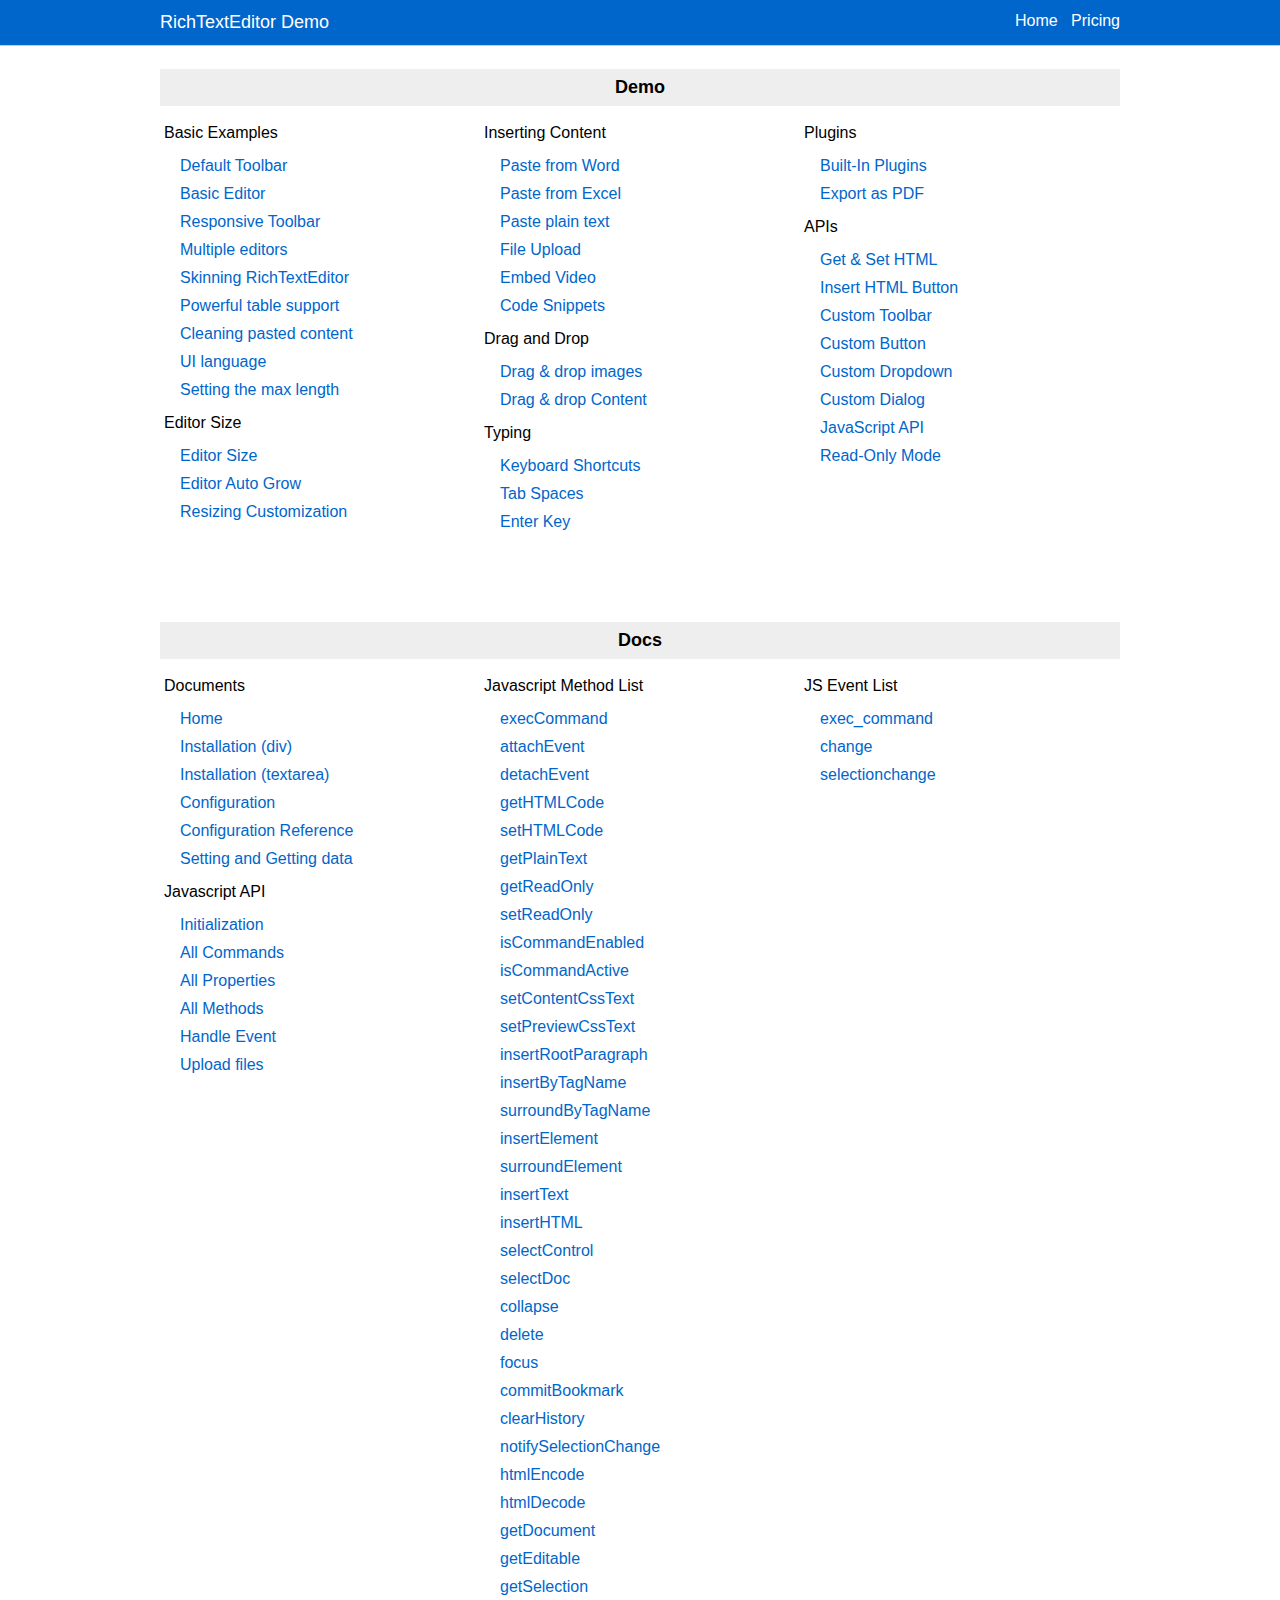
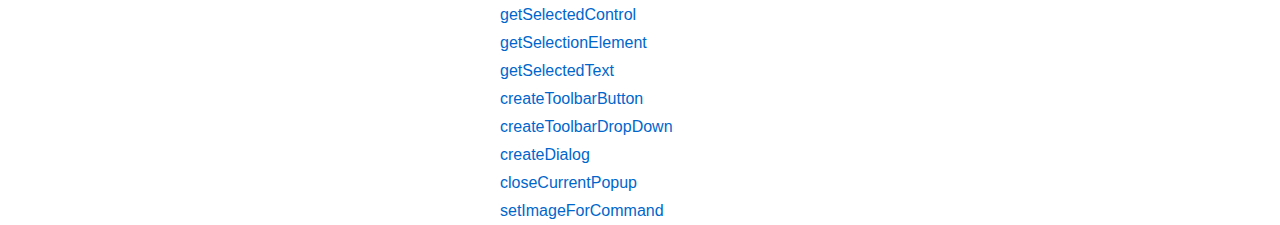
<file: docs/index.html>
﻿<!DOCTYPE html>

<html lang="en" xmlns="http://www.w3.org/1999/xhtml" style="display:flex;height:100%;flex-direction:column;">
<head>
	<meta charset="utf-8" />
	<title>RichTextEditor Demo</title>
	<link rel="stylesheet" href="res/style.css" />
	<base target="_blank" />
</head>
<body style="padding-bottom:3px;">
	<div class="topbanner">
		<div style="align-self:stretch;width:960px;display:flex; flex-direction: row;">
			<div style="flex:99999">
				<label>RichTextEditor Demo</label>
			</div>
			<div>
				<a target="_blank" href="https://richtexteditor.com/">Home</a>
				&nbsp;
				<a target="_blank" href="https://richtexteditor.com/pricing.aspx">Pricing</a>
			</div>
		</div>
	</div>
	<div style="margin: auto; padding: 12px 6px 36px; max-width: 960px;">
		<div class='navfoldercontainer'><div class='navfolder'>Demo</div><div class='navfolderitems navfolderdemos'><div class='navgroupcontainer'><div class='navgroup'>Basic Examples</div><div class='navitem'><a href='demos/default.html'>Default Toolbar</a></div><div class='navitem'><a href='demos/basic_editor.html'>Basic Editor</a></div><div class='navitem'><a href='demos/responsive.html'>Responsive Toolbar</a></div><div class='navitem'><a href='demos/multiple-editors.html'>Multiple editors</a></div><div class='navitem'><a href='demos/skinning_editor.html'>Skinning RichTextEditor</a></div><div class='navitem'><a href='demos/table-support.html'>Powerful table support</a></div><div class='navitem'><a href='demos/clean-code-on-paste.html'>Cleaning pasted content</a></div><div class='navitem'><a href='demos/localization.html'>UI language</a></div><div class='navitem'><a href='demos/maxlength.html'>Setting the max length</a></div></div><div class='navgroupcontainer'><div class='navgroup'>Editor Size</div><div class='navitem'><a href='demos/editorsize.html'>Editor Size</a></div><div class='navitem'><a href='demos/autogrow.html'>Editor Auto Grow</a></div><div class='navitem'><a href='demos/resize.html'>Resizing Customization</a></div></div><div class='navgroupcontainer'><div class='navgroup'>Inserting Content</div><div class='navitem'><a href='demos/pastefromword.html'>Paste from Word</a></div><div class='navitem'><a href='demos/pastefromexcel.html'>Paste from Excel</a></div><div class='navitem'><a href='demos/plain-paste.html'>Paste plain text</a></div><div class='navitem'><a href='demos/fileupload.html'>File Upload</a></div><div class='navitem'><a href='demos/embedvideo.html'>Embed Video</a></div><div class='navitem'><a href='demos/codesnippets.html'>Code Snippets</a></div></div><div class='navgroupcontainer'><div class='navgroup'>Drag and Drop</div><div class='navitem'><a href='demos/drag-and-drop-images.html'>Drag & drop images</a></div><div class='navitem'><a href='demos/drag-and-drop-content.html'>Drag & drop Content</a></div></div><div class='navgroupcontainer'><div class='navgroup'>Typing</div><div class='navitem'><a href='demos/shortcuts.html'>Keyboard Shortcuts</a></div><div class='navitem'><a href='demos/tabspaces.html'>Tab Spaces</a></div><div class='navitem'><a href='demos/enterkey.html'>Enter Key</a></div></div><div class='navgroupcontainer'><div class='navgroup'>Plugins</div><div class='navitem'><a href='demos/built-in-plugins.html'>Built-In Plugins</a></div><div class='navitem'><a href='demos/export-pdf.html'>Export as PDF</a></div></div><div class='navgroupcontainer'><div class='navgroup'>APIs</div><div class='navitem'><a href='demos/getHTML.html'>Get & Set HTML</a></div><div class='navitem'><a href='demos/insert-html.html'>Insert HTML Button</a></div><div class='navitem'><a href='demos/custom_toolbar.html'>Custom Toolbar</a></div><div class='navitem'><a href='demos/custom_button.html'>Custom Button</a></div><div class='navitem'><a href='demos/custom_dropdown.html'>Custom Dropdown</a></div><div class='navitem'><a href='demos/custom_dialog.html'>Custom Dialog</a></div><div class='navitem'><a href='demos/javascript_api.html'>JavaScript API</a></div><div class='navitem'><a href='demos/readonly.html'>Read-Only Mode</a></div></div></div></div><div class='navfoldercontainer'><div class='navfolder'>Docs</div><div class='navfolderitems navfolderdocs'><div class='navgroupcontainer'><div class='navgroup'>Documents</div><div class='navitem'><a href='docs/default.html'>Home</a></div><div class='navitem'><a href='docs/install_div.html'>Installation (div)</a></div><div class='navitem'><a href='docs/install_textarea.html'>Installation (textarea)</a></div><div class='navitem'><a href='docs/configuration.html'>Configuration</a></div><div class='navitem'><a href='docs/configuration-reference.html'>Configuration Reference</a></div><div class='navitem'><a href='docs/get-the-html-content-of-rte.html'>Setting and Getting data</a></div></div><div class='navgroupcontainer'><div class='navgroup'>Javascript API</div><div class='navitem'><a href='docs/initialization.html'>Initialization</a></div><div class='navitem'><a href='docs/cmd_allcommands.html'>All Commands</a></div><div class='navitem'><a href='docs/jsapi_allproperties.html'>All Properties</a></div><div class='navitem'><a href='docs/jsapi_allmethods.html'>All Methods</a></div><div class='navitem'><a href='docs/runjsevent.html'>Handle Event</a></div><div class='navitem'><a href='docs/uploadfiles.html'>Upload files</a></div></div><div class='navgroupcontainer'><div class='navgroup'>Javascript Method List</div><div class='navitem'><a href='docs/jsapi_execCommand.html'>execCommand</a></div><div class='navitem'><a href='docs/jsapi_attachEvent.html'>attachEvent</a></div><div class='navitem'><a href='docs/jsapi_detachEvent.html'>detachEvent</a></div><div class='navitem'><a href='docs/jsapi_getHTMLCode.html'>getHTMLCode</a></div><div class='navitem'><a href='docs/jsapi_setHTMLCode.html'>setHTMLCode</a></div><div class='navitem'><a href='docs/jsapi_getPlainText.html'>getPlainText</a></div><div class='navitem'><a href='docs/jsapi_getReadOnly.html'>getReadOnly</a></div><div class='navitem'><a href='docs/jsapi_setReadOnly.html'>setReadOnly</a></div><div class='navitem'><a href='docs/jsapi_isCommandEnabled.html'>isCommandEnabled</a></div><div class='navitem'><a href='docs/jsapi_isCommandActive.html'>isCommandActive</a></div><div class='navitem'><a href='docs/jsapi_setContentCssText.html'>setContentCssText</a></div><div class='navitem'><a href='docs/jsapi_setPreviewCssText.html'>setPreviewCssText</a></div><div class='navitem'><a href='docs/jsapi_insertRootParagraph.html'>insertRootParagraph</a></div><div class='navitem'><a href='docs/jsapi_insertByTagName.html'>insertByTagName</a></div><div class='navitem'><a href='docs/jsapi_surroundByTagName.html'>surroundByTagName</a></div><div class='navitem'><a href='docs/jsapi_insertElement.html'>insertElement</a></div><div class='navitem'><a href='docs/jsapi_surroundElement.html'>surroundElement</a></div><div class='navitem'><a href='docs/jsapi_insertText.html'>insertText</a></div><div class='navitem'><a href='docs/jsapi_insertHTML.html'>insertHTML</a></div><div class='navitem'><a href='docs/jsapi_selectControl.html'>selectControl</a></div><div class='navitem'><a href='docs/jsapi_selectDoc.html'>selectDoc</a></div><div class='navitem'><a href='docs/jsapi_collapse.html'>collapse</a></div><div class='navitem'><a href='docs/jsapi_delete.html'>delete</a></div><div class='navitem'><a href='docs/jsapi_focus.html'>focus</a></div><div class='navitem'><a href='docs/jsapi_commitBookmark.html'>commitBookmark</a></div><div class='navitem'><a href='docs/jsapi_clearHistory.html'>clearHistory</a></div><div class='navitem'><a href='docs/jsapi_notifySelectionChange.html'>notifySelectionChange</a></div><div class='navitem'><a href='docs/jsapi_htmlEncode.html'>htmlEncode</a></div><div class='navitem'><a href='docs/jsapi_htmlDecode.html'>htmlDecode</a></div><div class='navitem'><a href='docs/jsapi_getDocument.html'>getDocument</a></div><div class='navitem'><a href='docs/jsapi_getEditable.html'>getEditable</a></div><div class='navitem'><a href='docs/jsapi_getSelection.html'>getSelection</a></div><div class='navitem'><a href='docs/jsapi_getSelectedControl.html'>getSelectedControl</a></div><div class='navitem'><a href='docs/jsapi_getSelectionElement.html'>getSelectionElement</a></div><div class='navitem'><a href='docs/jsapi_getSelectedText.html'>getSelectedText</a></div><div class='navitem'><a href='docs/jsapi_createToolbarButton.html'>createToolbarButton</a></div><div class='navitem'><a href='docs/jsapi_createToolbarDropDown.html'>createToolbarDropDown</a></div><div class='navitem'><a href='docs/jsapi_createDialog.html'>createDialog</a></div><div class='navitem'><a href='docs/jsapi_closeCurrentPopup.html'>closeCurrentPopup</a></div><div class='navitem'><a href='docs/jsapi_setImageForCommand.html'>setImageForCommand</a></div></div><div class='navgroupcontainer'><div class='navgroup'>JS Event List</div><div class='navitem'><a href='docs/event_exec_command.html'>exec_command</a></div><div class='navitem'><a href='docs/event_change.html'>change</a></div><div class='navitem'><a href='docs/event_selectionchange.html'>selectionchange</a></div></div></div></div>
	</div>
	<script src="res/patch.js"></script>
</body>
</html>
</file>
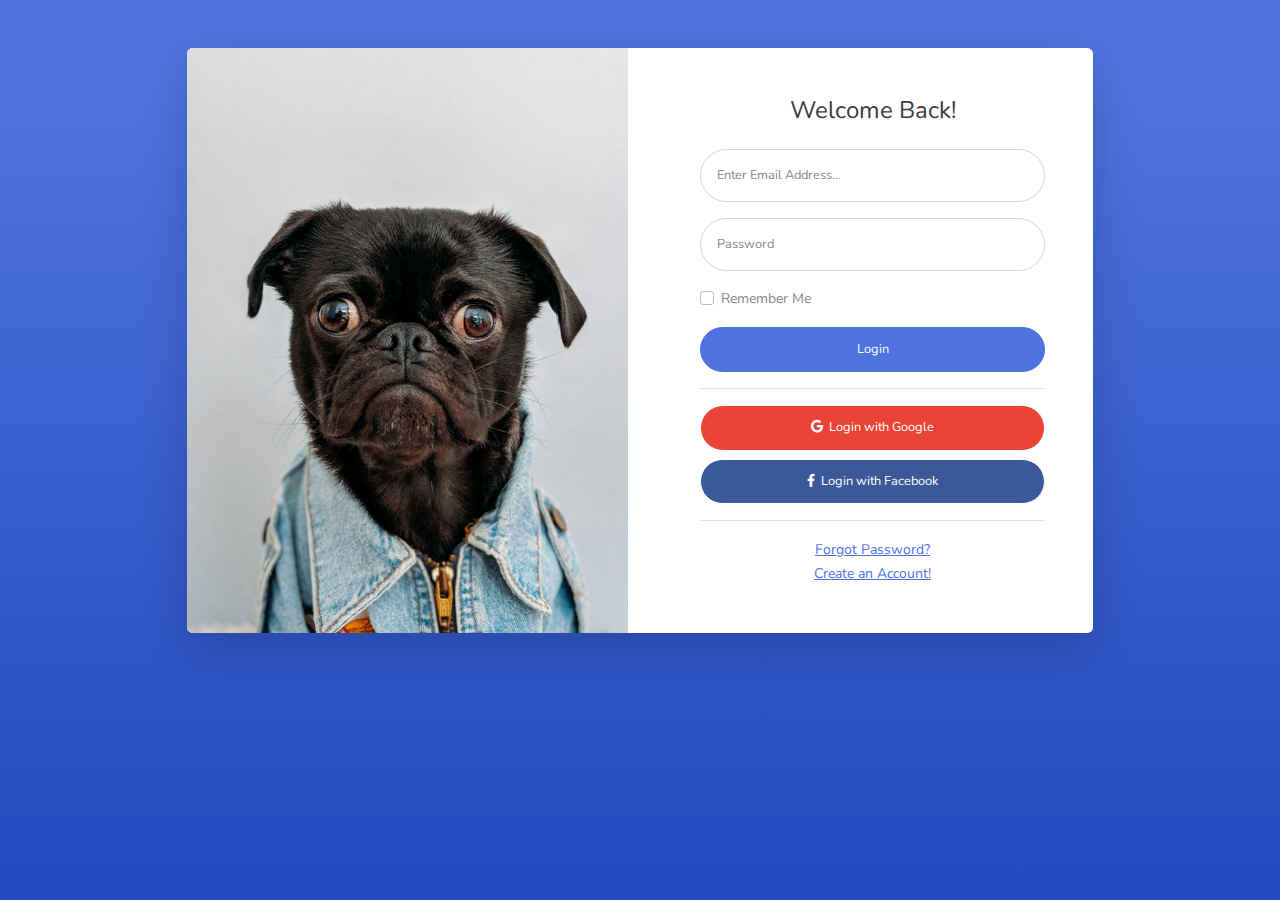
<file: login/login.html>
<!DOCTYPE html>
<html>

<head>
    <meta charset="utf-8">
    <meta name="viewport" content="width=device-width, initial-scale=1.0, shrink-to-fit=no">
    <title>Login - Brand</title>
    <link rel="stylesheet" href="assets/bootstrap/css/bootstrap.min.css">
    <link rel="stylesheet" href="https://fonts.googleapis.com/css?family=Nunito:200,200i,300,300i,400,400i,600,600i,700,700i,800,800i,900,900i">
    <link rel="stylesheet" href="assets/fonts/fontawesome-all.min.css">
    <link rel="stylesheet" href="assets/fonts/font-awesome.min.css">
    <link rel="stylesheet" href="assets/fonts/fontawesome5-overrides.min.css">
</head>

<body class="bg-gradient-primary">
    <div class="container">
        <div class="row justify-content-center">
            <div class="col-md-9 col-lg-12 col-xl-10">
                <div class="card shadow-lg o-hidden border-0 my-5">
                    <div class="card-body p-0">
                        <div class="row">
                            <div class="col-lg-6 d-none d-lg-flex">
                                <div class="flex-grow-1 bg-login-image" style="background-image: url(&quot;assets/img/dogs/image3.jpeg&quot;);"></div>
                            </div>
                            <div class="col-lg-6">
                                <div class="p-5">
                                    <div class="text-center">
                                        <h4 class="text-dark mb-4">Welcome Back!</h4>
                                    </div>
                                    <form method="POST" action="login-submit.php" class="user">
                                        <div class="mb-3"><input class="form-control form-control-user" type="text" id="exampleInputEmail" aria-describedby="emailHelp" placeholder="Enter Email Address..." name="name"></div>
                                        <div class="mb-3"><input class="form-control form-control-user" type="password" id="exampleInputPassword" placeholder="Password" name="password"></div>
                                        <div class="mb-3">
                                            <div class="custom-control custom-checkbox small">
                                                <div class="form-check"><input class="form-check-input custom-control-input" type="checkbox" id="formCheck-1"><label class="form-check-label custom-control-label" for="formCheck-1">Remember Me</label></div>
                                            </div>
                                        </div><button class="btn btn-primary d-block btn-user w-100" name="submit" type="submit">Login</button>
                                        <hr><a class="btn btn-primary d-block btn-google btn-user w-100 mb-2" role="button"><i class="fab fa-google"></i>&nbsp; Login with Google</a><a class="btn btn-primary d-block btn-facebook btn-user w-100" role="button"><i class="fab fa-facebook-f"></i>&nbsp; Login with Facebook</a>
                                        <hr>
                                    </form>
                                    <div class="text-center"><a class="small" href="forgot-password.html">Forgot Password?</a></div>
                                    <div class="text-center"><a class="small" href="register.html">Create an Account!</a></div>
                                </div>
                            </div>
                        </div>
                    </div>
                </div>
            </div>
        </div>
    </div>
    <script src="assets/bootstrap/js/bootstrap.min.js"></script>
    <script src="assets/js/bs-init.js"></script>
    <script src="assets/js/theme.js"></script>
</body>

</html>
</file>
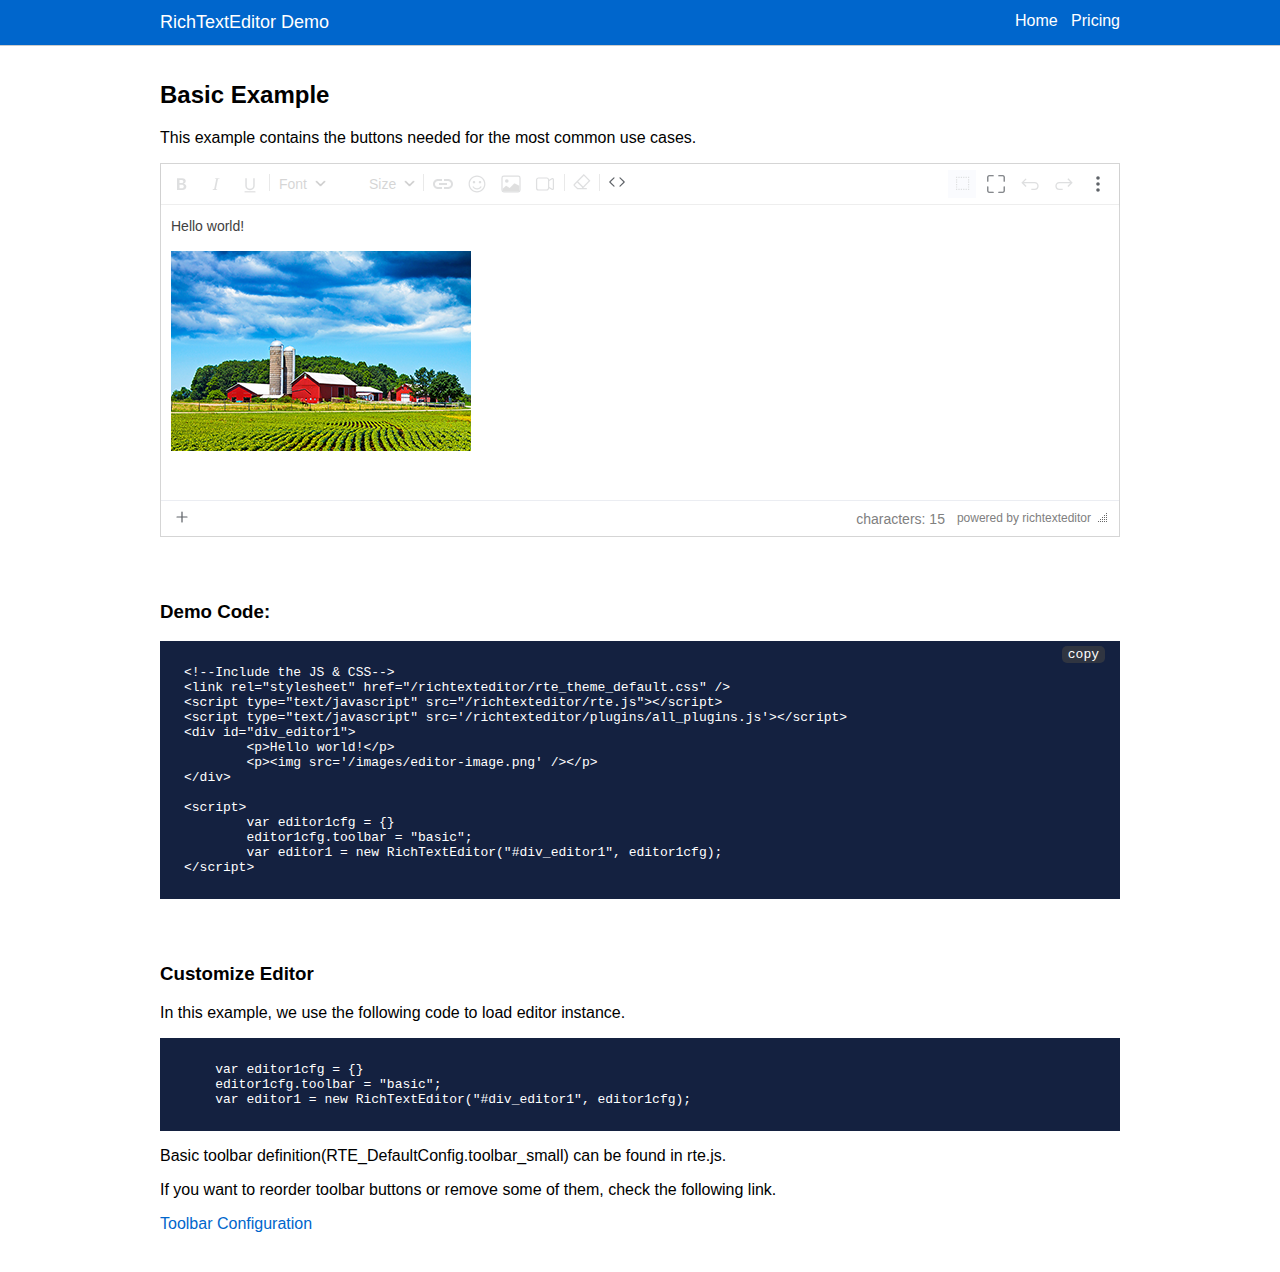
<file: docs/demos/basic_editor.html>
﻿<!DOCTYPE html>

<html lang="en" xmlns="http://www.w3.org/1999/xhtml" style="display:flex;height:100%;flex-direction:column;">
<head>
	<meta charset="utf-8" />
	<title>Basic Editor</title>
	<base href='../' />
	<link rel="stylesheet" href="res/style.css" />
</head>
<body style="padding-bottom:3px;align-items:center">
	<div class="topbanner">
		<div style="align-self:stretch;width:960px;display:flex; flex-direction: row;">
			<div style="flex:99999">
				<label>RichTextEditor Demo</label>
			</div>
			<div>
				<a target="_blank" href="https://richtexteditor.com/">Home</a>
				&nbsp;
				<a target="_blank" href="https://richtexteditor.com/pricing.aspx">Pricing</a>
			</div>
		</div>
	</div>
	<div style="margin:auto;padding:12px 6px 36px;max-width:960px;">
		
	<h2>Basic Example</h2>
	<p class="mb-4">
		This example contains the buttons needed for the most common use cases.
	</p>
	<div class="hs-docs-content-divider">
		

		<!--Include the JS & CSS-->
		<link rel="stylesheet" href="richtexteditor/rte_theme_default.css" />
		<script type="text/javascript" src="richtexteditor/rte.js"></script>
<script>RTE_DefaultConfig.url_base='richtexteditor'</script>
		<script type="text/javascript" src='richtexteditor/plugins/all_plugins.js'></script>
		<div id="div_editor1">
			<p>Hello world!</p>
			<p><img src='images/editor-image.png' /></p>
		</div>

		<script>
			var editor1cfg = {}
			editor1cfg.toolbar = "basic";
			var editor1 = new RichTextEditor("#div_editor1", editor1cfg);
		</script>

		
	</div>
	<div class="hs-docs-content-divider">

		<h3>Demo Code:</h3>
		<pre class="editordemocode rounded language-html">&lt;!--Include the JS &amp; CSS--&gt;
&lt;link rel=&quot;stylesheet&quot; href=&quot;/richtexteditor/rte_theme_default.css&quot; /&gt;
&lt;script type=&quot;text/javascript&quot; src=&quot;/richtexteditor/rte.js&quot;&gt;&lt;/script&gt;
&lt;script type=&quot;text/javascript&quot; src=&#39;/richtexteditor/plugins/all_plugins.js&#39;&gt;&lt;/script&gt;
&lt;div id=&quot;div_editor1&quot;&gt;
	&lt;p&gt;Hello world!&lt;/p&gt;
	&lt;p&gt;&lt;img src=&#39;/images/editor-image.png&#39; /&gt;&lt;/p&gt;
&lt;/div&gt;

&lt;script&gt;
	var editor1cfg = {}
	editor1cfg.toolbar = &quot;basic&quot;;
	var editor1 = new RichTextEditor(&quot;#div_editor1&quot;, editor1cfg);
&lt;/script&gt;</pre>

	</div>
	<div class="hs-docs-content-divider">

		<h3>Customize Editor</h3>
		<p>
			In this example, we use the following code to load editor instance. 
		</p>
		<pre class="editordemocode rounded language-html">
    var editor1cfg = {}
    editor1cfg.toolbar = "basic";
    var editor1 = new RichTextEditor("#div_editor1", editor1cfg);</pre>
		<p>
			Basic toolbar definition(RTE_DefaultConfig.toolbar_small) can be found in rte.js.
		</p>
		<p>
			If you want to reorder toolbar buttons or remove some of them, check the following link.
		</p>
		<p><a href="docs/configuration-reference.html">Toolbar Configuration</a></p>
	</div>

	</div>
	<script src="res/patch.js"></script>
</body>
</html>
</file>
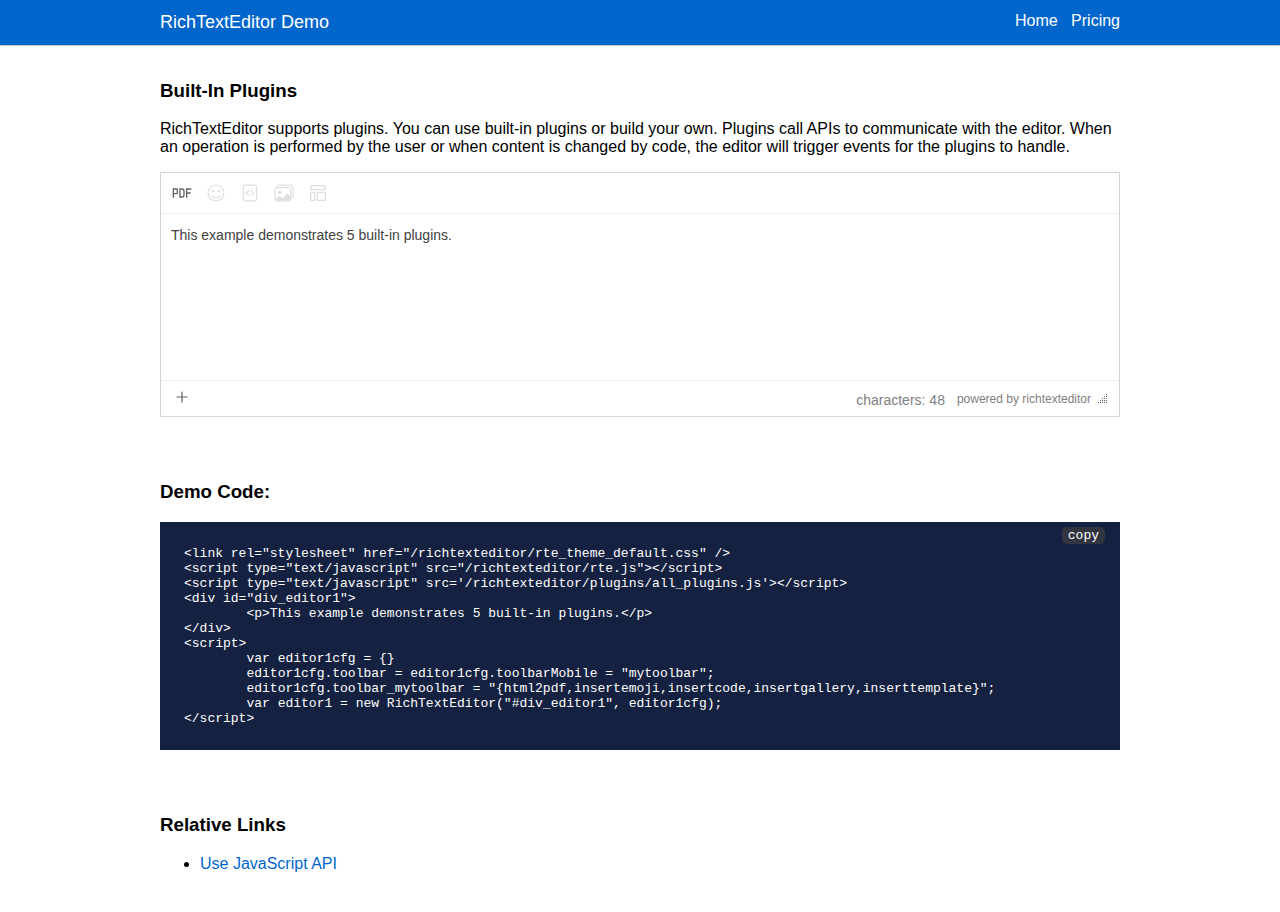
<file: docs/demos/built-in-plugins.html>
﻿<!DOCTYPE html>

<html lang="en" xmlns="http://www.w3.org/1999/xhtml" style="display:flex;height:100%;flex-direction:column;">
<head>
	<meta charset="utf-8" />
	<title>Built-In Plugins</title>
	<base href='../' />
	<link rel="stylesheet" href="res/style.css" />
</head>
<body style="padding-bottom:3px;align-items:center">
	<div class="topbanner">
		<div style="align-self:stretch;width:960px;display:flex; flex-direction: row;">
			<div style="flex:99999">
				<label>RichTextEditor Demo</label>
			</div>
			<div>
				<a target="_blank" href="https://richtexteditor.com/">Home</a>
				&nbsp;
				<a target="_blank" href="https://richtexteditor.com/pricing.aspx">Pricing</a>
			</div>
		</div>
	</div>
	<div style="margin:auto;padding:12px 6px 36px;max-width:960px;">
		
	<h3>Built-In Plugins</h3>
	<p class="mb-4">
		RichTextEditor supports plugins. You can use built-in plugins or build your own. Plugins call APIs to communicate with the editor. When an operation is performed by the user or when content is changed by code, the editor will trigger events for the plugins to handle.
	</p>
	<div class="hs-docs-content-divider">
		
		<link rel="stylesheet" href="richtexteditor/rte_theme_default.css" />
		<script type="text/javascript" src="richtexteditor/rte.js"></script>
<script>RTE_DefaultConfig.url_base='richtexteditor'</script>
		<script type="text/javascript" src='richtexteditor/plugins/all_plugins.js'></script>
		<div id="div_editor1">
			<p>This example demonstrates 5 built-in plugins.</p>
		</div>
		<script>
			var editor1cfg = {}
			editor1cfg.toolbar = editor1cfg.toolbarMobile = "mytoolbar";
			editor1cfg.toolbar_mytoolbar = "{html2pdf,insertemoji,insertcode,insertgallery,inserttemplate}";
			var editor1 = new RichTextEditor("#div_editor1", editor1cfg);
		</script>

		
	</div>
	<div class="hs-docs-content-divider">

		<h3>Demo Code:</h3>
		<pre class="editordemocode rounded language-html">&lt;link rel=&quot;stylesheet&quot; href=&quot;/richtexteditor/rte_theme_default.css&quot; /&gt;
&lt;script type=&quot;text/javascript&quot; src=&quot;/richtexteditor/rte.js&quot;&gt;&lt;/script&gt;
&lt;script type=&quot;text/javascript&quot; src=&#39;/richtexteditor/plugins/all_plugins.js&#39;&gt;&lt;/script&gt;
&lt;div id=&quot;div_editor1&quot;&gt;
	&lt;p&gt;This example demonstrates 5 built-in plugins.&lt;/p&gt;
&lt;/div&gt;
&lt;script&gt;
	var editor1cfg = {}
	editor1cfg.toolbar = editor1cfg.toolbarMobile = &quot;mytoolbar&quot;;
	editor1cfg.toolbar_mytoolbar = &quot;{html2pdf,insertemoji,insertcode,insertgallery,inserttemplate}&quot;;
	var editor1 = new RichTextEditor(&quot;#div_editor1&quot;, editor1cfg);
&lt;/script&gt;</pre>

	</div>


	<div class="hs-docs-content-divider relative-links">
		<h3 class="relative-links">Relative Links</h3>
		<ul class="relative-links">
			<li><a href="docs/cmd_allcommands.html">Use JavaScript API</a></li>
		</ul>
	</div>


	</div>
	<script src="res/patch.js"></script>
</body>
</html>
</file>
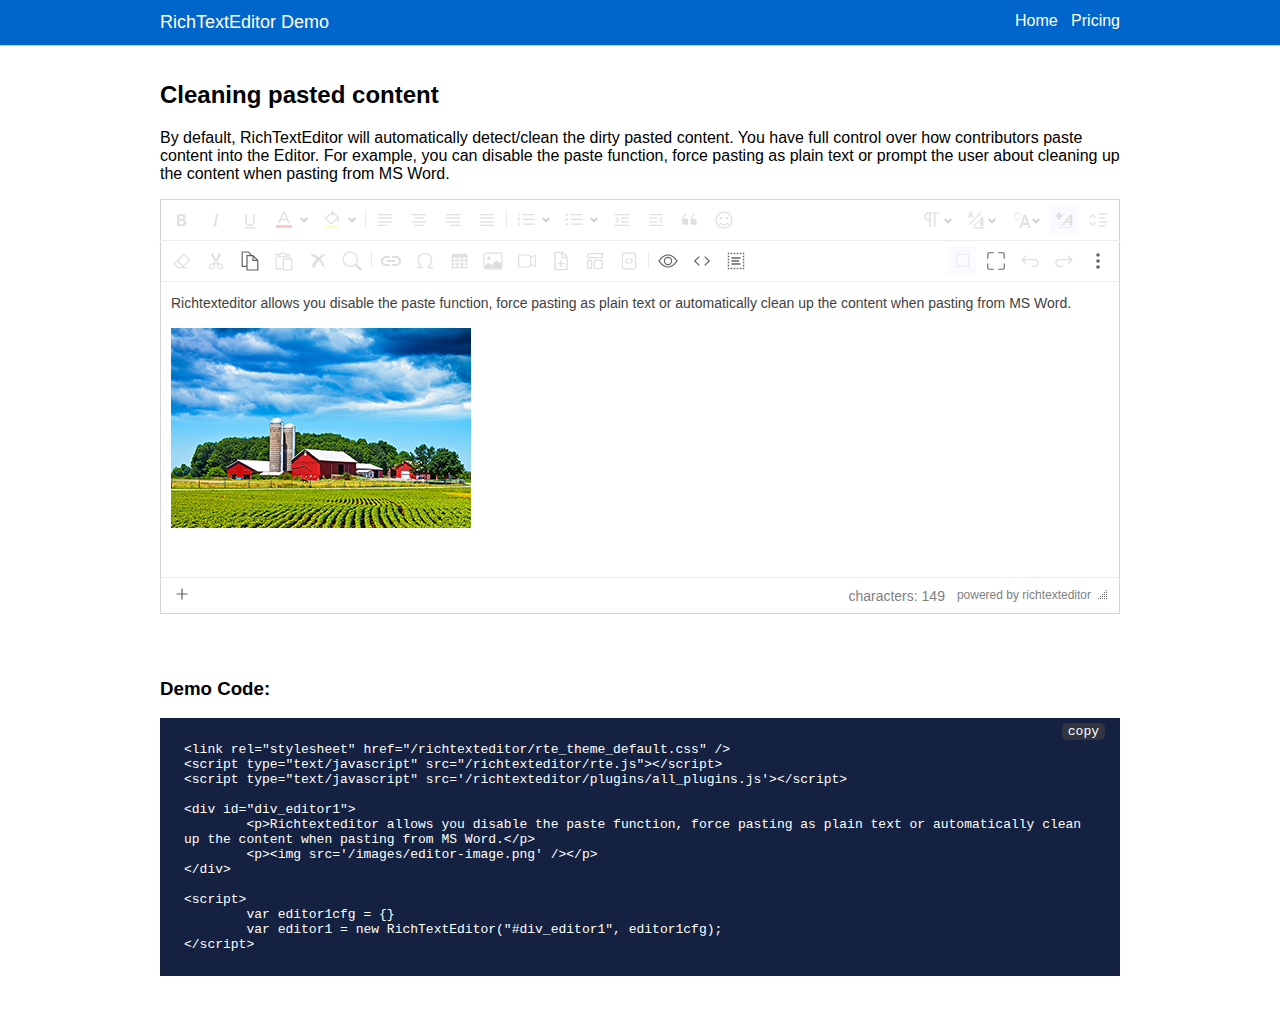
<file: docs/demos/clean-code-on-paste.html>
﻿<!DOCTYPE html>

<html lang="en" xmlns="http://www.w3.org/1999/xhtml" style="display:flex;height:100%;flex-direction:column;">
<head>
	<meta charset="utf-8" />
	<title>Cleaning pasted content</title>
	<base href='../' />
	<link rel="stylesheet" href="res/style.css" />
</head>
<body style="padding-bottom:3px;align-items:center">
	<div class="topbanner">
		<div style="align-self:stretch;width:960px;display:flex; flex-direction: row;">
			<div style="flex:99999">
				<label>RichTextEditor Demo</label>
			</div>
			<div>
				<a target="_blank" href="https://richtexteditor.com/">Home</a>
				&nbsp;
				<a target="_blank" href="https://richtexteditor.com/pricing.aspx">Pricing</a>
			</div>
		</div>
	</div>
	<div style="margin:auto;padding:12px 6px 36px;max-width:960px;">
		
	<h2>Cleaning pasted content</h2>
	<p class="mb-4">
		By default, RichTextEditor will automatically detect/clean the dirty pasted content. You have full control over how contributors paste content into the Editor. For example, you can disable the paste function, force pasting as plain text or prompt the user about cleaning up the content when pasting from MS Word.
	</p>
	<div class="hs-docs-content-divider">
		

		<link rel="stylesheet" href="richtexteditor/rte_theme_default.css" />
		<script type="text/javascript" src="richtexteditor/rte.js"></script>
<script>RTE_DefaultConfig.url_base='richtexteditor'</script>
		<script type="text/javascript" src='richtexteditor/plugins/all_plugins.js'></script>


		<div id="div_editor1">
			<p>Richtexteditor allows you disable the paste function, force pasting as plain text or automatically clean up the content when pasting from MS Word.</p>
			<p><img src='images/editor-image.png' /></p>
		</div>

		<script>
			var editor1cfg = {}
			var editor1 = new RichTextEditor("#div_editor1", editor1cfg);
		</script>
		
	</div>
	<div class="hs-docs-content-divider">

		<h3>Demo Code:</h3>
		<pre class="editordemocode rounded language-html">&lt;link rel=&quot;stylesheet&quot; href=&quot;/richtexteditor/rte_theme_default.css&quot; /&gt;
&lt;script type=&quot;text/javascript&quot; src=&quot;/richtexteditor/rte.js&quot;&gt;&lt;/script&gt;
&lt;script type=&quot;text/javascript&quot; src=&#39;/richtexteditor/plugins/all_plugins.js&#39;&gt;&lt;/script&gt;

&lt;div id=&quot;div_editor1&quot;&gt;
	&lt;p&gt;Richtexteditor allows you disable the paste function, force pasting as plain text or automatically clean up the content when pasting from MS Word.&lt;/p&gt;
	&lt;p&gt;&lt;img src=&#39;/images/editor-image.png&#39; /&gt;&lt;/p&gt;
&lt;/div&gt;

&lt;script&gt;
	var editor1cfg = {}
	var editor1 = new RichTextEditor(&quot;#div_editor1&quot;, editor1cfg);
&lt;/script&gt;</pre>

	</div>

	</div>
	<script src="res/patch.js"></script>
</body>
</html>
</file>
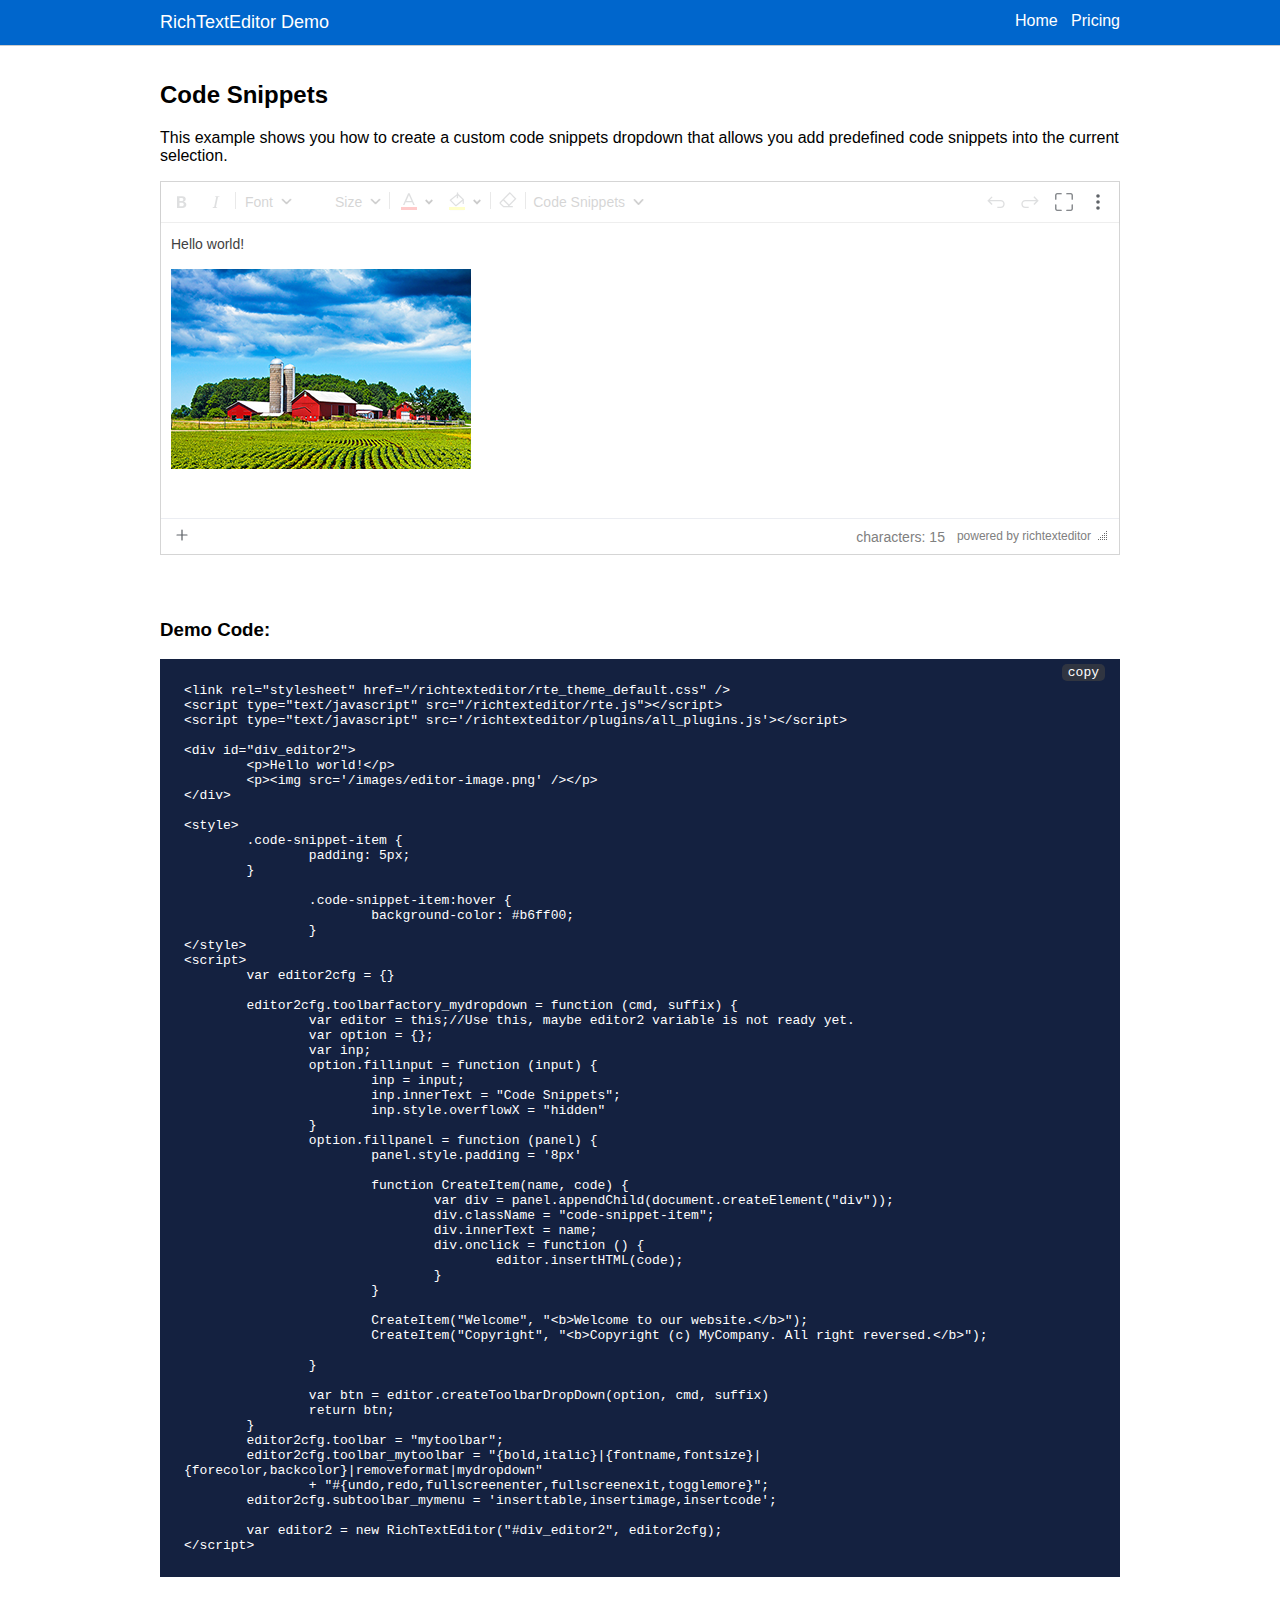
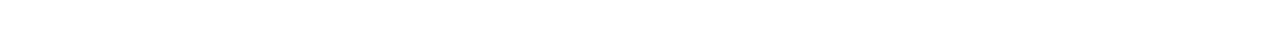
<file: docs/demos/codesnippets.html>
﻿<!DOCTYPE html>

<html lang="en" xmlns="http://www.w3.org/1999/xhtml" style="display:flex;height:100%;flex-direction:column;">
<head>
	<meta charset="utf-8" />
	<title>Code Snippets</title>
	<base href='../' />
	<link rel="stylesheet" href="res/style.css" />
</head>
<body style="padding-bottom:3px;align-items:center">
	<div class="topbanner">
		<div style="align-self:stretch;width:960px;display:flex; flex-direction: row;">
			<div style="flex:99999">
				<label>RichTextEditor Demo</label>
			</div>
			<div>
				<a target="_blank" href="https://richtexteditor.com/">Home</a>
				&nbsp;
				<a target="_blank" href="https://richtexteditor.com/pricing.aspx">Pricing</a>
			</div>
		</div>
	</div>
	<div style="margin:auto;padding:12px 6px 36px;max-width:960px;">
		
	<h2>Code Snippets</h2>
	<p class="mb-4">
		This example shows you how to create a custom code snippets dropdown that allows you add predefined code snippets into the current selection.
	</p>
	<div class="hs-docs-content-divider">
		

		<link rel="stylesheet" href="richtexteditor/rte_theme_default.css" />
		<script type="text/javascript" src="richtexteditor/rte.js"></script>
<script>RTE_DefaultConfig.url_base='richtexteditor'</script>
		<script type="text/javascript" src='richtexteditor/plugins/all_plugins.js'></script>

		<div id="div_editor2">
			<p>Hello world!</p>
			<p><img src='images/editor-image.png' /></p>
		</div>

		<style>
			.code-snippet-item {
				padding: 5px;
			}

				.code-snippet-item:hover {
					background-color: #b6ff00;
				}
		</style>
		<script>
			var editor2cfg = {}

			editor2cfg.toolbarfactory_mydropdown = function (cmd, suffix) {
				var editor = this;//Use this, maybe editor2 variable is not ready yet.
				var option = {};
				var inp;
				option.fillinput = function (input) {
					inp = input;
					inp.innerText = "Code Snippets";
					inp.style.overflowX = "hidden"
				}
				option.fillpanel = function (panel) {
					panel.style.padding = '8px'

					function CreateItem(name, code) {
						var div = panel.appendChild(document.createElement("div"));
						div.className = "code-snippet-item";
						div.innerText = name;
						div.onclick = function () {
							editor.insertHTML(code);
						}
					}

					CreateItem("Welcome", "<b>Welcome to our website.</b>");
					CreateItem("Copyright", "<b>Copyright (c) MyCompany. All right reversed.</b>");

				}

				var btn = editor.createToolbarDropDown(option, cmd, suffix)
				return btn;
			}
			editor2cfg.toolbar = "mytoolbar";
			editor2cfg.toolbar_mytoolbar = "{bold,italic}|{fontname,fontsize}|{forecolor,backcolor}|removeformat|mydropdown"
				+ "#{undo,redo,fullscreenenter,fullscreenexit,togglemore}";
			editor2cfg.subtoolbar_mymenu = 'inserttable,insertimage,insertcode';

			var editor2 = new RichTextEditor("#div_editor2", editor2cfg);
		</script>

		
	</div>
	<div class="hs-docs-content-divider">

		<h3>Demo Code:</h3>
		<pre class="editordemocode rounded language-html">&lt;link rel=&quot;stylesheet&quot; href=&quot;/richtexteditor/rte_theme_default.css&quot; /&gt;
&lt;script type=&quot;text/javascript&quot; src=&quot;/richtexteditor/rte.js&quot;&gt;&lt;/script&gt;
&lt;script type=&quot;text/javascript&quot; src=&#39;/richtexteditor/plugins/all_plugins.js&#39;&gt;&lt;/script&gt;

&lt;div id=&quot;div_editor2&quot;&gt;
	&lt;p&gt;Hello world!&lt;/p&gt;
	&lt;p&gt;&lt;img src=&#39;/images/editor-image.png&#39; /&gt;&lt;/p&gt;
&lt;/div&gt;

&lt;style&gt;
	.code-snippet-item {
		padding: 5px;
	}

		.code-snippet-item:hover {
			background-color: #b6ff00;
		}
&lt;/style&gt;
&lt;script&gt;
	var editor2cfg = {}

	editor2cfg.toolbarfactory_mydropdown = function (cmd, suffix) {
		var editor = this;//Use this, maybe editor2 variable is not ready yet.
		var option = {};
		var inp;
		option.fillinput = function (input) {
			inp = input;
			inp.innerText = &quot;Code Snippets&quot;;
			inp.style.overflowX = &quot;hidden&quot;
		}
		option.fillpanel = function (panel) {
			panel.style.padding = &#39;8px&#39;

			function CreateItem(name, code) {
				var div = panel.appendChild(document.createElement(&quot;div&quot;));
				div.className = &quot;code-snippet-item&quot;;
				div.innerText = name;
				div.onclick = function () {
					editor.insertHTML(code);
				}
			}

			CreateItem(&quot;Welcome&quot;, &quot;&lt;b&gt;Welcome to our website.&lt;/b&gt;&quot;);
			CreateItem(&quot;Copyright&quot;, &quot;&lt;b&gt;Copyright (c) MyCompany. All right reversed.&lt;/b&gt;&quot;);

		}

		var btn = editor.createToolbarDropDown(option, cmd, suffix)
		return btn;
	}
	editor2cfg.toolbar = &quot;mytoolbar&quot;;
	editor2cfg.toolbar_mytoolbar = &quot;{bold,italic}|{fontname,fontsize}|{forecolor,backcolor}|removeformat|mydropdown&quot;
		+ &quot;#{undo,redo,fullscreenenter,fullscreenexit,togglemore}&quot;;
	editor2cfg.subtoolbar_mymenu = &#39;inserttable,insertimage,insertcode&#39;;

	var editor2 = new RichTextEditor(&quot;#div_editor2&quot;, editor2cfg);
&lt;/script&gt;</pre>

	</div>

	</div>
	<script src="res/patch.js"></script>
</body>
</html>
</file>
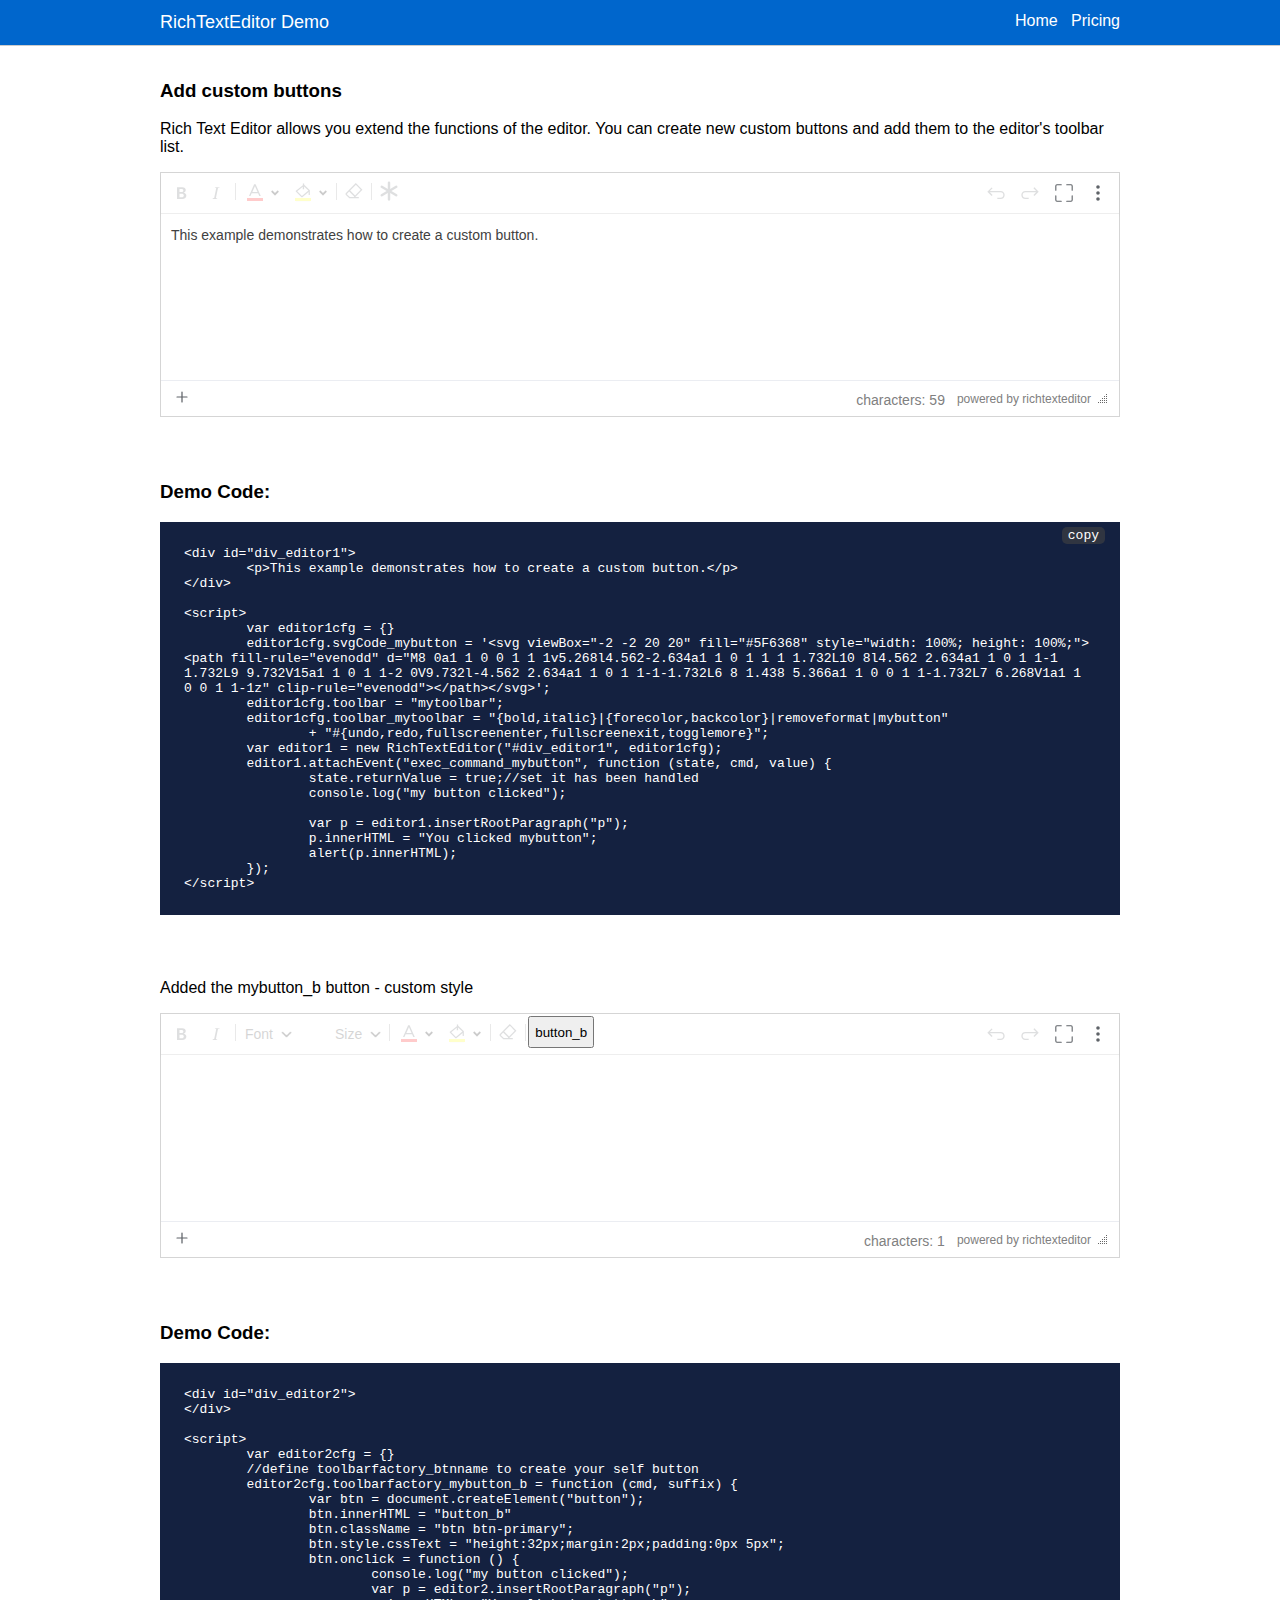
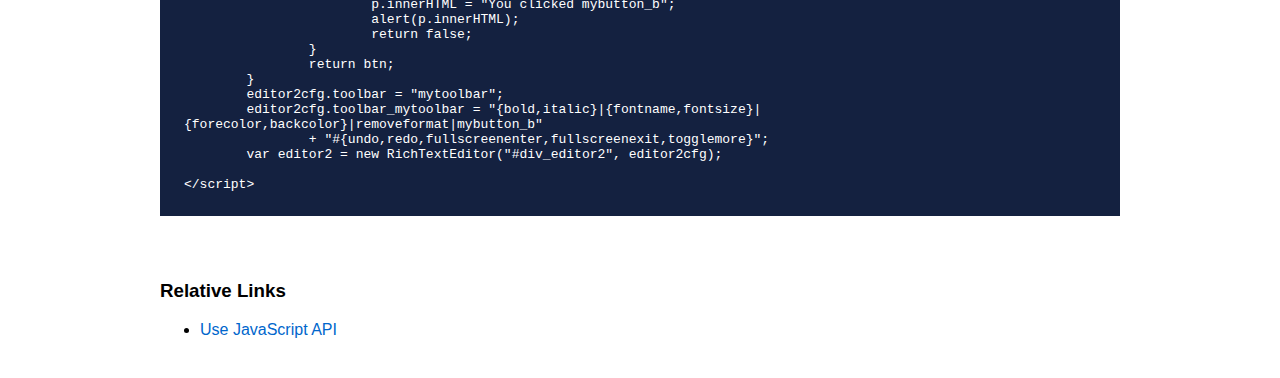
<file: docs/demos/custom_button.html>
﻿<!DOCTYPE html>

<html lang="en" xmlns="http://www.w3.org/1999/xhtml" style="display:flex;height:100%;flex-direction:column;">
<head>
	<meta charset="utf-8" />
	<title>Custom Button</title>
	<base href='../' />
	<link rel="stylesheet" href="res/style.css" />
</head>
<body style="padding-bottom:3px;align-items:center">
	<div class="topbanner">
		<div style="align-self:stretch;width:960px;display:flex; flex-direction: row;">
			<div style="flex:99999">
				<label>RichTextEditor Demo</label>
			</div>
			<div>
				<a target="_blank" href="https://richtexteditor.com/">Home</a>
				&nbsp;
				<a target="_blank" href="https://richtexteditor.com/pricing.aspx">Pricing</a>
			</div>
		</div>
	</div>
	<div style="margin:auto;padding:12px 6px 36px;max-width:960px;">
		
	<h3>Add custom buttons</h3>
	<p class="mb-4">
		Rich Text Editor allows you extend the functions of the editor. You can create new custom buttons and add them to the editor's toolbar list.
	</p>
	<div class="hs-docs-content-divider">
		<link rel="stylesheet" href="richtexteditor/rte_theme_default.css" />
		<script type="text/javascript" src="richtexteditor/rte.js"></script>
<script>RTE_DefaultConfig.url_base='richtexteditor'</script>
		<script type="text/javascript" src='richtexteditor/plugins/all_plugins.js'></script>
		
		<div id="div_editor1">
			<p>This example demonstrates how to create a custom button.</p>
		</div>

		<script>
			var editor1cfg = {}
			editor1cfg.svgCode_mybutton = '<svg viewBox="-2 -2 20 20" fill="#5F6368" style="width: 100%; height: 100%;"><path fill-rule="evenodd" d="M8 0a1 1 0 0 1 1 1v5.268l4.562-2.634a1 1 0 1 1 1 1.732L10 8l4.562 2.634a1 1 0 1 1-1 1.732L9 9.732V15a1 1 0 1 1-2 0V9.732l-4.562 2.634a1 1 0 1 1-1-1.732L6 8 1.438 5.366a1 1 0 0 1 1-1.732L7 6.268V1a1 1 0 0 1 1-1z" clip-rule="evenodd"></path></svg>';
			editor1cfg.toolbar = "mytoolbar";
			editor1cfg.toolbar_mytoolbar = "{bold,italic}|{forecolor,backcolor}|removeformat|mybutton"
				+ "#{undo,redo,fullscreenenter,fullscreenexit,togglemore}";
			var editor1 = new RichTextEditor("#div_editor1", editor1cfg);
			editor1.attachEvent("exec_command_mybutton", function (state, cmd, value) {
				state.returnValue = true;//set it has been handled
				console.log("my button clicked");

				var p = editor1.insertRootParagraph("p");
				p.innerHTML = "You clicked mybutton";
				alert(p.innerHTML);
			});
		</script>


		
	</div>
	<div class="hs-docs-content-divider">

		<h3>Demo Code:</h3>
		<pre class="editordemocode rounded language-html">&lt;div id=&quot;div_editor1&quot;&gt;
	&lt;p&gt;This example demonstrates how to create a custom button.&lt;/p&gt;
&lt;/div&gt;

&lt;script&gt;
	var editor1cfg = {}
	editor1cfg.svgCode_mybutton = &#39;&lt;svg viewBox=&quot;-2 -2 20 20&quot; fill=&quot;#5F6368&quot; style=&quot;width: 100%; height: 100%;&quot;&gt;&lt;path fill-rule=&quot;evenodd&quot; d=&quot;M8 0a1 1 0 0 1 1 1v5.268l4.562-2.634a1 1 0 1 1 1 1.732L10 8l4.562 2.634a1 1 0 1 1-1 1.732L9 9.732V15a1 1 0 1 1-2 0V9.732l-4.562 2.634a1 1 0 1 1-1-1.732L6 8 1.438 5.366a1 1 0 0 1 1-1.732L7 6.268V1a1 1 0 0 1 1-1z&quot; clip-rule=&quot;evenodd&quot;&gt;&lt;/path&gt;&lt;/svg&gt;&#39;;
	editor1cfg.toolbar = &quot;mytoolbar&quot;;
	editor1cfg.toolbar_mytoolbar = &quot;{bold,italic}|{forecolor,backcolor}|removeformat|mybutton&quot;
		+ &quot;#{undo,redo,fullscreenenter,fullscreenexit,togglemore}&quot;;
	var editor1 = new RichTextEditor(&quot;#div_editor1&quot;, editor1cfg);
	editor1.attachEvent(&quot;exec_command_mybutton&quot;, function (state, cmd, value) {
		state.returnValue = true;//set it has been handled
		console.log(&quot;my button clicked&quot;);

		var p = editor1.insertRootParagraph(&quot;p&quot;);
		p.innerHTML = &quot;You clicked mybutton&quot;;
		alert(p.innerHTML);
	});
&lt;/script&gt;</pre>

	</div>


	<div class="hs-docs-content-divider">

		<p>Added the mybutton_b button - custom style </p>

		

		<div id="div_editor2">
		</div>

		<script>
			var editor2cfg = {}
			//define toolbarfactory_btnname to create your self button
			editor2cfg.toolbarfactory_mybutton_b = function (cmd, suffix) {
				var btn = document.createElement("button");
				btn.innerHTML = "button_b"
				btn.className = "btn btn-primary";
				btn.style.cssText = "height:32px;margin:2px;padding:0px 5px";
				btn.onclick = function () {
					console.log("my button clicked");
					var p = editor2.insertRootParagraph("p");
					p.innerHTML = "You clicked mybutton_b";
					alert(p.innerHTML);
					return false;
				}
				return btn;
			}
			editor2cfg.toolbar = "mytoolbar";
			editor2cfg.toolbar_mytoolbar = "{bold,italic}|{fontname,fontsize}|{forecolor,backcolor}|removeformat|mybutton_b"
				+ "#{undo,redo,fullscreenenter,fullscreenexit,togglemore}";
			var editor2 = new RichTextEditor("#div_editor2", editor2cfg);

		</script>

		
	</div>
	<div class="hs-docs-content-divider">

		<h3>Demo Code:</h3>
		<pre class="editordemocode rounded language-html">&lt;div id=&quot;div_editor2&quot;&gt;
&lt;/div&gt;

&lt;script&gt;
	var editor2cfg = {}
	//define toolbarfactory_btnname to create your self button
	editor2cfg.toolbarfactory_mybutton_b = function (cmd, suffix) {
		var btn = document.createElement(&quot;button&quot;);
		btn.innerHTML = &quot;button_b&quot;
		btn.className = &quot;btn btn-primary&quot;;
		btn.style.cssText = &quot;height:32px;margin:2px;padding:0px 5px&quot;;
		btn.onclick = function () {
			console.log(&quot;my button clicked&quot;);
			var p = editor2.insertRootParagraph(&quot;p&quot;);
			p.innerHTML = &quot;You clicked mybutton_b&quot;;
			alert(p.innerHTML);
			return false;
		}
		return btn;
	}
	editor2cfg.toolbar = &quot;mytoolbar&quot;;
	editor2cfg.toolbar_mytoolbar = &quot;{bold,italic}|{fontname,fontsize}|{forecolor,backcolor}|removeformat|mybutton_b&quot;
		+ &quot;#{undo,redo,fullscreenenter,fullscreenexit,togglemore}&quot;;
	var editor2 = new RichTextEditor(&quot;#div_editor2&quot;, editor2cfg);

&lt;/script&gt;</pre>

	</div>

	<div class="hs-docs-content-divider relative-links">
		<h3 class="relative-links">Relative Links</h3>
		<ul class="relative-links">
			<li><a href="docs/cmd_allcommands.html">Use JavaScript API</a></li>
		</ul>
	</div>


	</div>
	<script src="res/patch.js"></script>
</body>
</html>
</file>
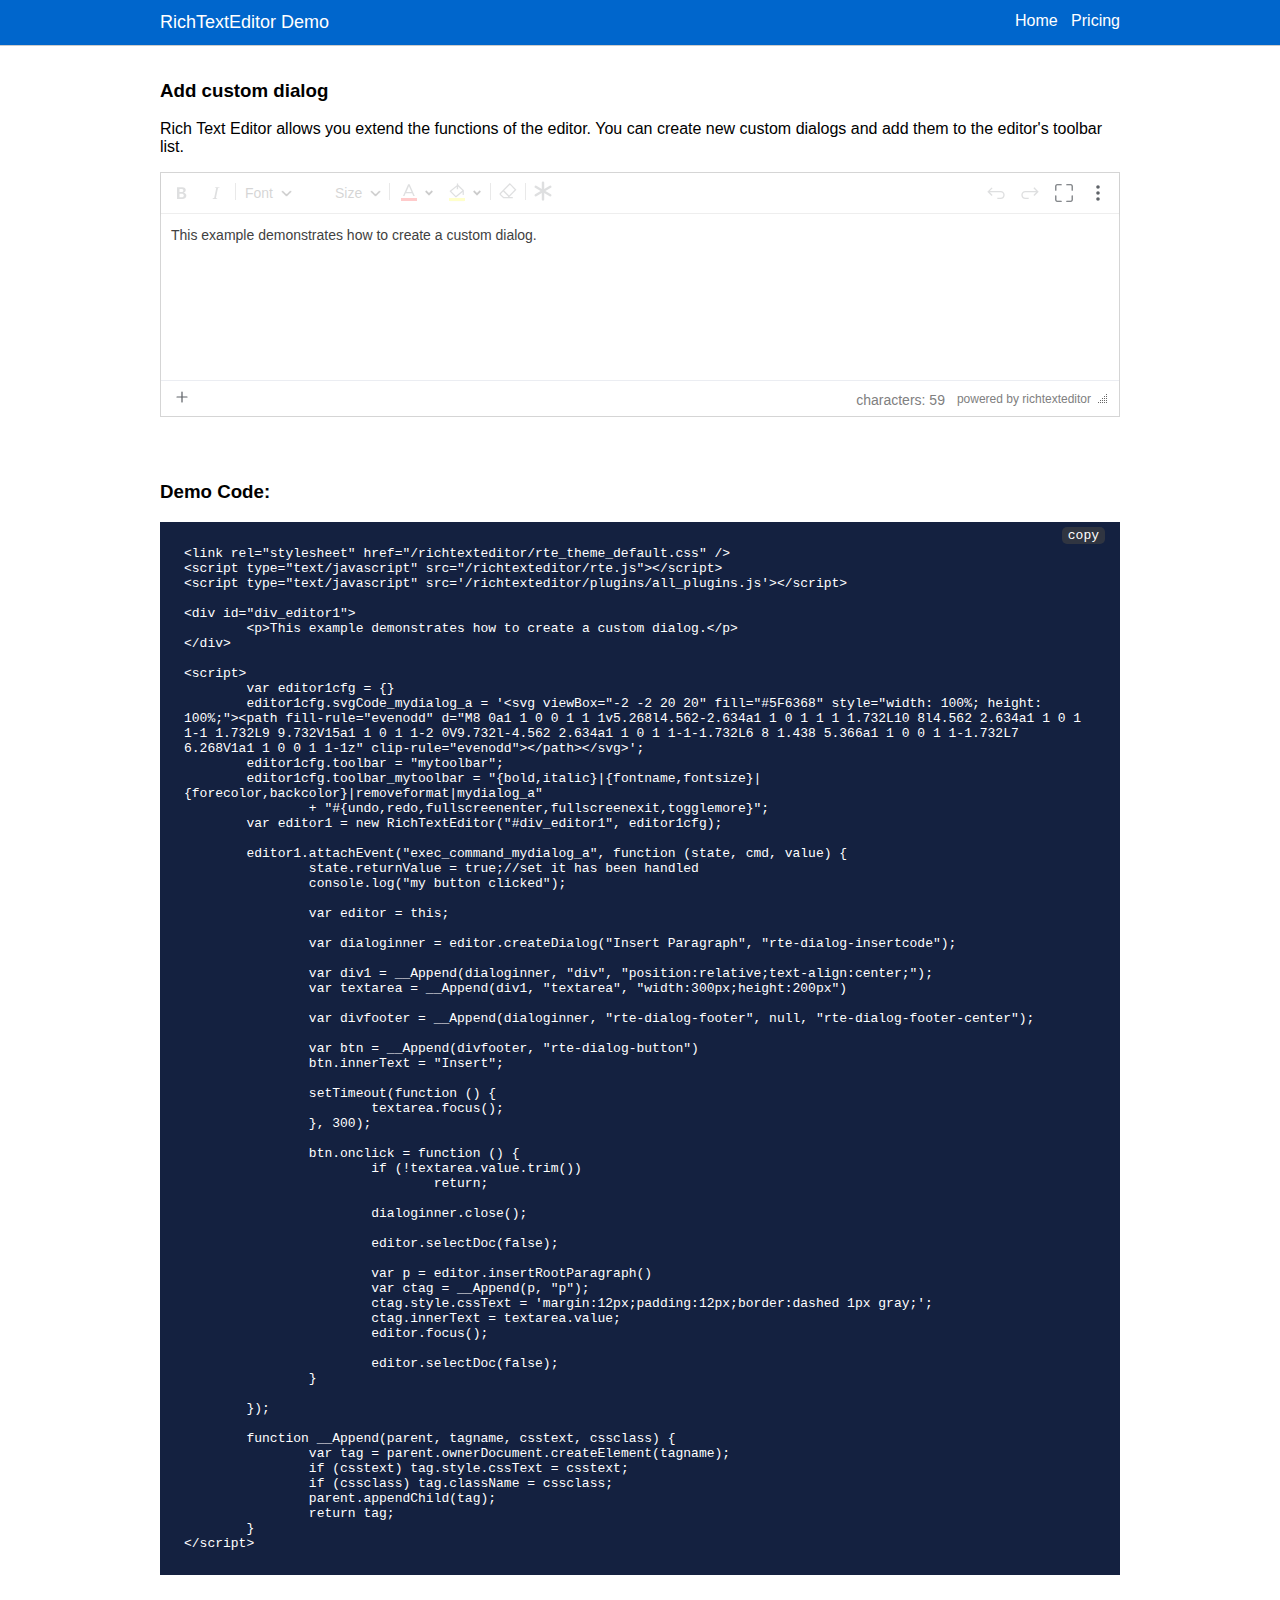
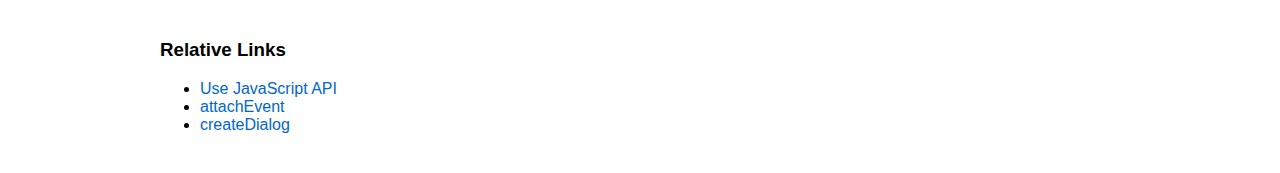
<file: docs/demos/custom_dialog.html>
﻿<!DOCTYPE html>

<html lang="en" xmlns="http://www.w3.org/1999/xhtml" style="display:flex;height:100%;flex-direction:column;">
<head>
	<meta charset="utf-8" />
	<title>Custom Dialog</title>
	<base href='../' />
	<link rel="stylesheet" href="res/style.css" />
</head>
<body style="padding-bottom:3px;align-items:center">
	<div class="topbanner">
		<div style="align-self:stretch;width:960px;display:flex; flex-direction: row;">
			<div style="flex:99999">
				<label>RichTextEditor Demo</label>
			</div>
			<div>
				<a target="_blank" href="https://richtexteditor.com/">Home</a>
				&nbsp;
				<a target="_blank" href="https://richtexteditor.com/pricing.aspx">Pricing</a>
			</div>
		</div>
	</div>
	<div style="margin:auto;padding:12px 6px 36px;max-width:960px;">
		
	<h3>Add custom dialog</h3>
	<p class="mb-4">
		Rich Text Editor allows you extend the functions of the editor. You can create new custom dialogs and add them to the editor's toolbar list.
	</p>
	<div class="hs-docs-content-divider">
		

		<link rel="stylesheet" href="richtexteditor/rte_theme_default.css" />
		<script type="text/javascript" src="richtexteditor/rte.js"></script>
<script>RTE_DefaultConfig.url_base='richtexteditor'</script>
		<script type="text/javascript" src='richtexteditor/plugins/all_plugins.js'></script>


		<div id="div_editor1">
			<p>This example demonstrates how to create a custom dialog.</p>
		</div>

		<script>
			var editor1cfg = {}
			editor1cfg.svgCode_mydialog_a = '<svg viewBox="-2 -2 20 20" fill="#5F6368" style="width: 100%; height: 100%;"><path fill-rule="evenodd" d="M8 0a1 1 0 0 1 1 1v5.268l4.562-2.634a1 1 0 1 1 1 1.732L10 8l4.562 2.634a1 1 0 1 1-1 1.732L9 9.732V15a1 1 0 1 1-2 0V9.732l-4.562 2.634a1 1 0 1 1-1-1.732L6 8 1.438 5.366a1 1 0 0 1 1-1.732L7 6.268V1a1 1 0 0 1 1-1z" clip-rule="evenodd"></path></svg>';
			editor1cfg.toolbar = "mytoolbar";
			editor1cfg.toolbar_mytoolbar = "{bold,italic}|{fontname,fontsize}|{forecolor,backcolor}|removeformat|mydialog_a"
				+ "#{undo,redo,fullscreenenter,fullscreenexit,togglemore}";
			var editor1 = new RichTextEditor("#div_editor1", editor1cfg);


			editor1.attachEvent("exec_command_mydialog_a", function (state, cmd, value) {
				state.returnValue = true;//set it has been handled
				console.log("my button clicked");

				var editor = this;

				var dialoginner = editor.createDialog("Insert Paragraph", "rte-dialog-insertcode");

				var div1 = __Append(dialoginner, "div", "position:relative;text-align:center;");
				var textarea = __Append(div1, "textarea", "width:300px;height:200px")

				var divfooter = __Append(dialoginner, "rte-dialog-footer", null, "rte-dialog-footer-center");

				var btn = __Append(divfooter, "rte-dialog-button")
				btn.innerText = "Insert";

				setTimeout(function () {
					textarea.focus();
				}, 300);

				btn.onclick = function () {
					if (!textarea.value.trim())
						return;

					dialoginner.close();

					editor.selectDoc(false);

					var p = editor.insertRootParagraph()
					var ctag = __Append(p, "p");
					ctag.style.cssText = 'margin:12px;padding:12px;border:dashed 1px gray;';
					ctag.innerText = textarea.value;
					editor.focus();

					editor.selectDoc(false);
				}

			});

			function __Append(parent, tagname, csstext, cssclass) {
				var tag = parent.ownerDocument.createElement(tagname);
				if (csstext) tag.style.cssText = csstext;
				if (cssclass) tag.className = cssclass;
				parent.appendChild(tag);
				return tag;
			}
		</script>

		
	</div>
	<div class="hs-docs-content-divider">

		<h3>Demo Code:</h3>
		<pre class="editordemocode rounded language-html">&lt;link rel=&quot;stylesheet&quot; href=&quot;/richtexteditor/rte_theme_default.css&quot; /&gt;
&lt;script type=&quot;text/javascript&quot; src=&quot;/richtexteditor/rte.js&quot;&gt;&lt;/script&gt;
&lt;script type=&quot;text/javascript&quot; src=&#39;/richtexteditor/plugins/all_plugins.js&#39;&gt;&lt;/script&gt;

&lt;div id=&quot;div_editor1&quot;&gt;
	&lt;p&gt;This example demonstrates how to create a custom dialog.&lt;/p&gt;
&lt;/div&gt;

&lt;script&gt;
	var editor1cfg = {}
	editor1cfg.svgCode_mydialog_a = &#39;&lt;svg viewBox=&quot;-2 -2 20 20&quot; fill=&quot;#5F6368&quot; style=&quot;width: 100%; height: 100%;&quot;&gt;&lt;path fill-rule=&quot;evenodd&quot; d=&quot;M8 0a1 1 0 0 1 1 1v5.268l4.562-2.634a1 1 0 1 1 1 1.732L10 8l4.562 2.634a1 1 0 1 1-1 1.732L9 9.732V15a1 1 0 1 1-2 0V9.732l-4.562 2.634a1 1 0 1 1-1-1.732L6 8 1.438 5.366a1 1 0 0 1 1-1.732L7 6.268V1a1 1 0 0 1 1-1z&quot; clip-rule=&quot;evenodd&quot;&gt;&lt;/path&gt;&lt;/svg&gt;&#39;;
	editor1cfg.toolbar = &quot;mytoolbar&quot;;
	editor1cfg.toolbar_mytoolbar = &quot;{bold,italic}|{fontname,fontsize}|{forecolor,backcolor}|removeformat|mydialog_a&quot;
		+ &quot;#{undo,redo,fullscreenenter,fullscreenexit,togglemore}&quot;;
	var editor1 = new RichTextEditor(&quot;#div_editor1&quot;, editor1cfg);

	editor1.attachEvent(&quot;exec_command_mydialog_a&quot;, function (state, cmd, value) {
		state.returnValue = true;//set it has been handled
		console.log(&quot;my button clicked&quot;);

		var editor = this;

		var dialoginner = editor.createDialog(&quot;Insert Paragraph&quot;, &quot;rte-dialog-insertcode&quot;);

		var div1 = __Append(dialoginner, &quot;div&quot;, &quot;position:relative;text-align:center;&quot;);
		var textarea = __Append(div1, &quot;textarea&quot;, &quot;width:300px;height:200px&quot;)

		var divfooter = __Append(dialoginner, &quot;rte-dialog-footer&quot;, null, &quot;rte-dialog-footer-center&quot;);

		var btn = __Append(divfooter, &quot;rte-dialog-button&quot;)
		btn.innerText = &quot;Insert&quot;;

		setTimeout(function () {
			textarea.focus();
		}, 300);

		btn.onclick = function () {
			if (!textarea.value.trim())
				return;

			dialoginner.close();

			editor.selectDoc(false);

			var p = editor.insertRootParagraph()
			var ctag = __Append(p, &quot;p&quot;);
			ctag.style.cssText = &#39;margin:12px;padding:12px;border:dashed 1px gray;&#39;;
			ctag.innerText = textarea.value;
			editor.focus();

			editor.selectDoc(false);
		}

	});

	function __Append(parent, tagname, csstext, cssclass) {
		var tag = parent.ownerDocument.createElement(tagname);
		if (csstext) tag.style.cssText = csstext;
		if (cssclass) tag.className = cssclass;
		parent.appendChild(tag);
		return tag;
	}
&lt;/script&gt;</pre>

	</div>
	<div class="hs-docs-content-divider relative-links">
		<h3 class="relative-links">Relative Links</h3>
		<ul class="relative-links">
			<li><a href="docs/cmd_allcommands.html">Use JavaScript API</a></li>
			<li><a href="docs/jsapi_attachEvent.html">attachEvent</a></li>
			<li><a href="docs/jsapi_createDialog.html">createDialog</a></li>
		</ul>
	</div>

	</div>
	<script src="res/patch.js"></script>
</body>
</html>
</file>
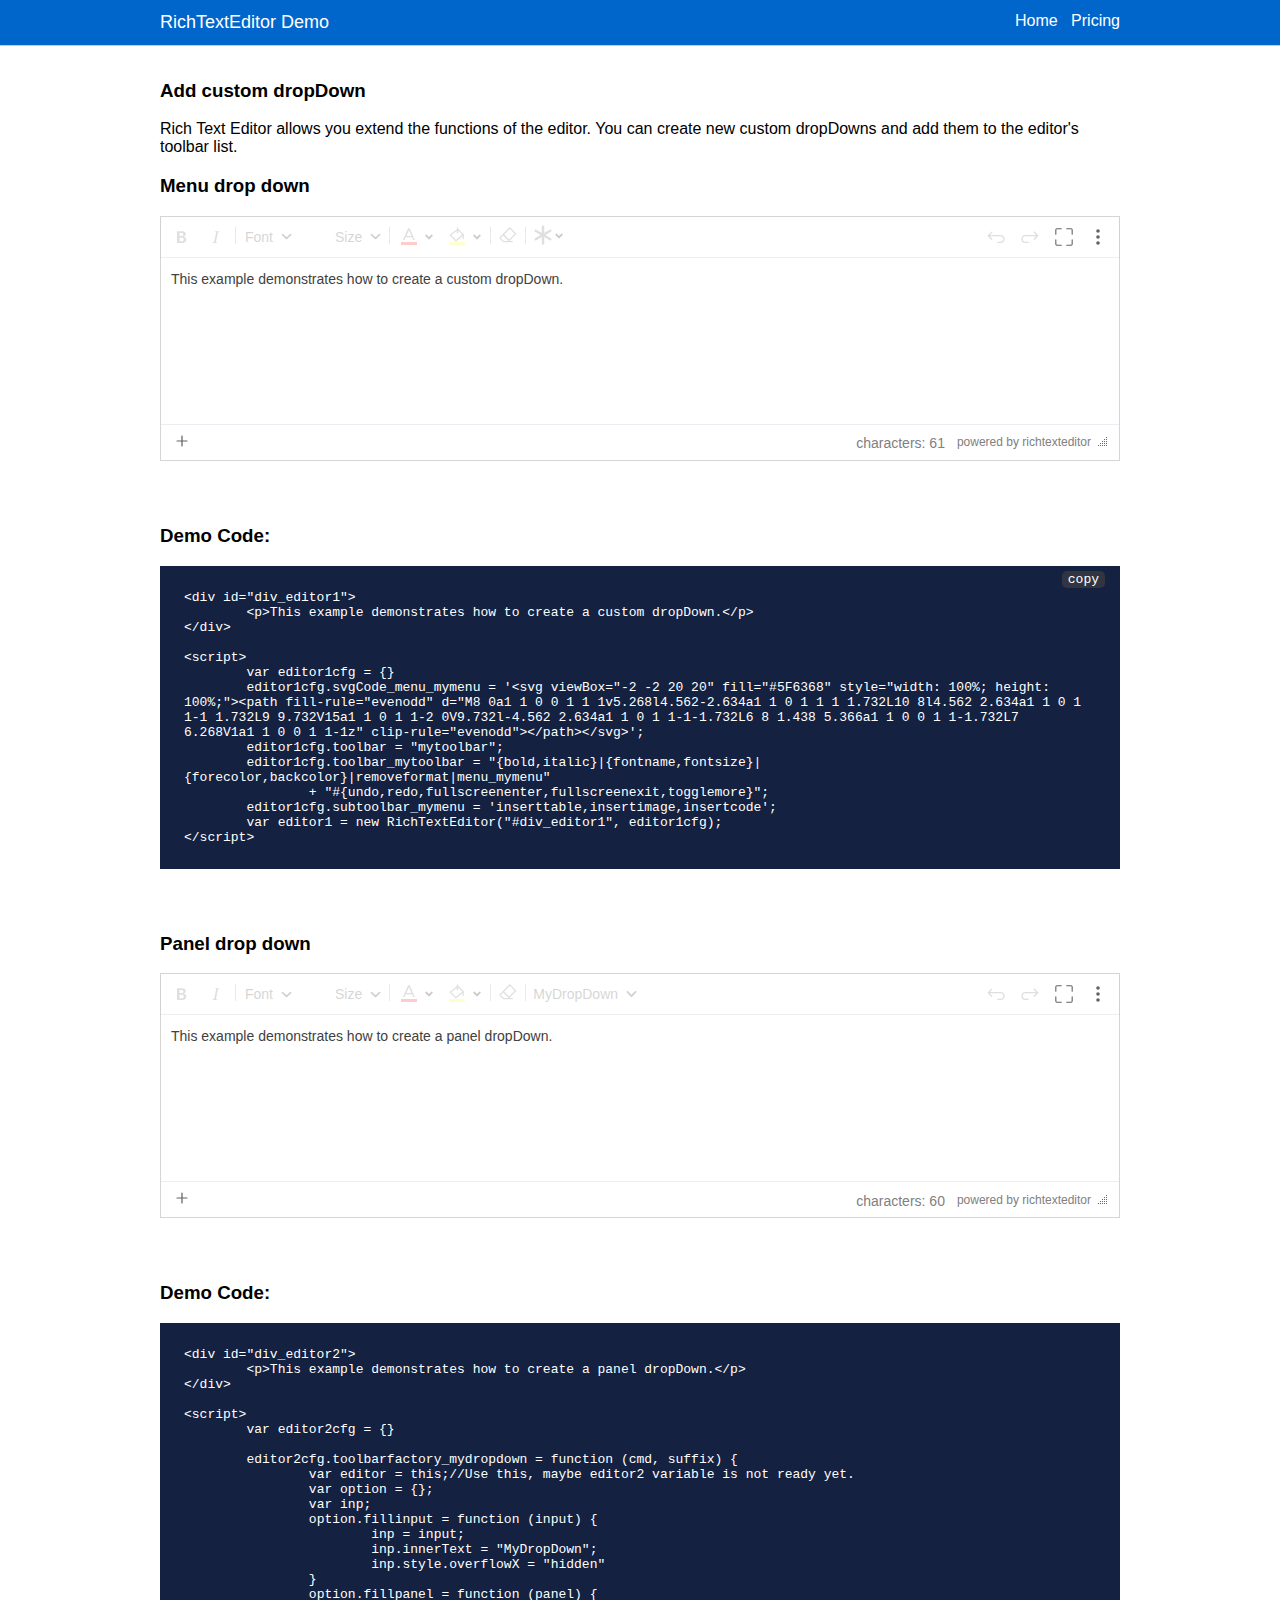
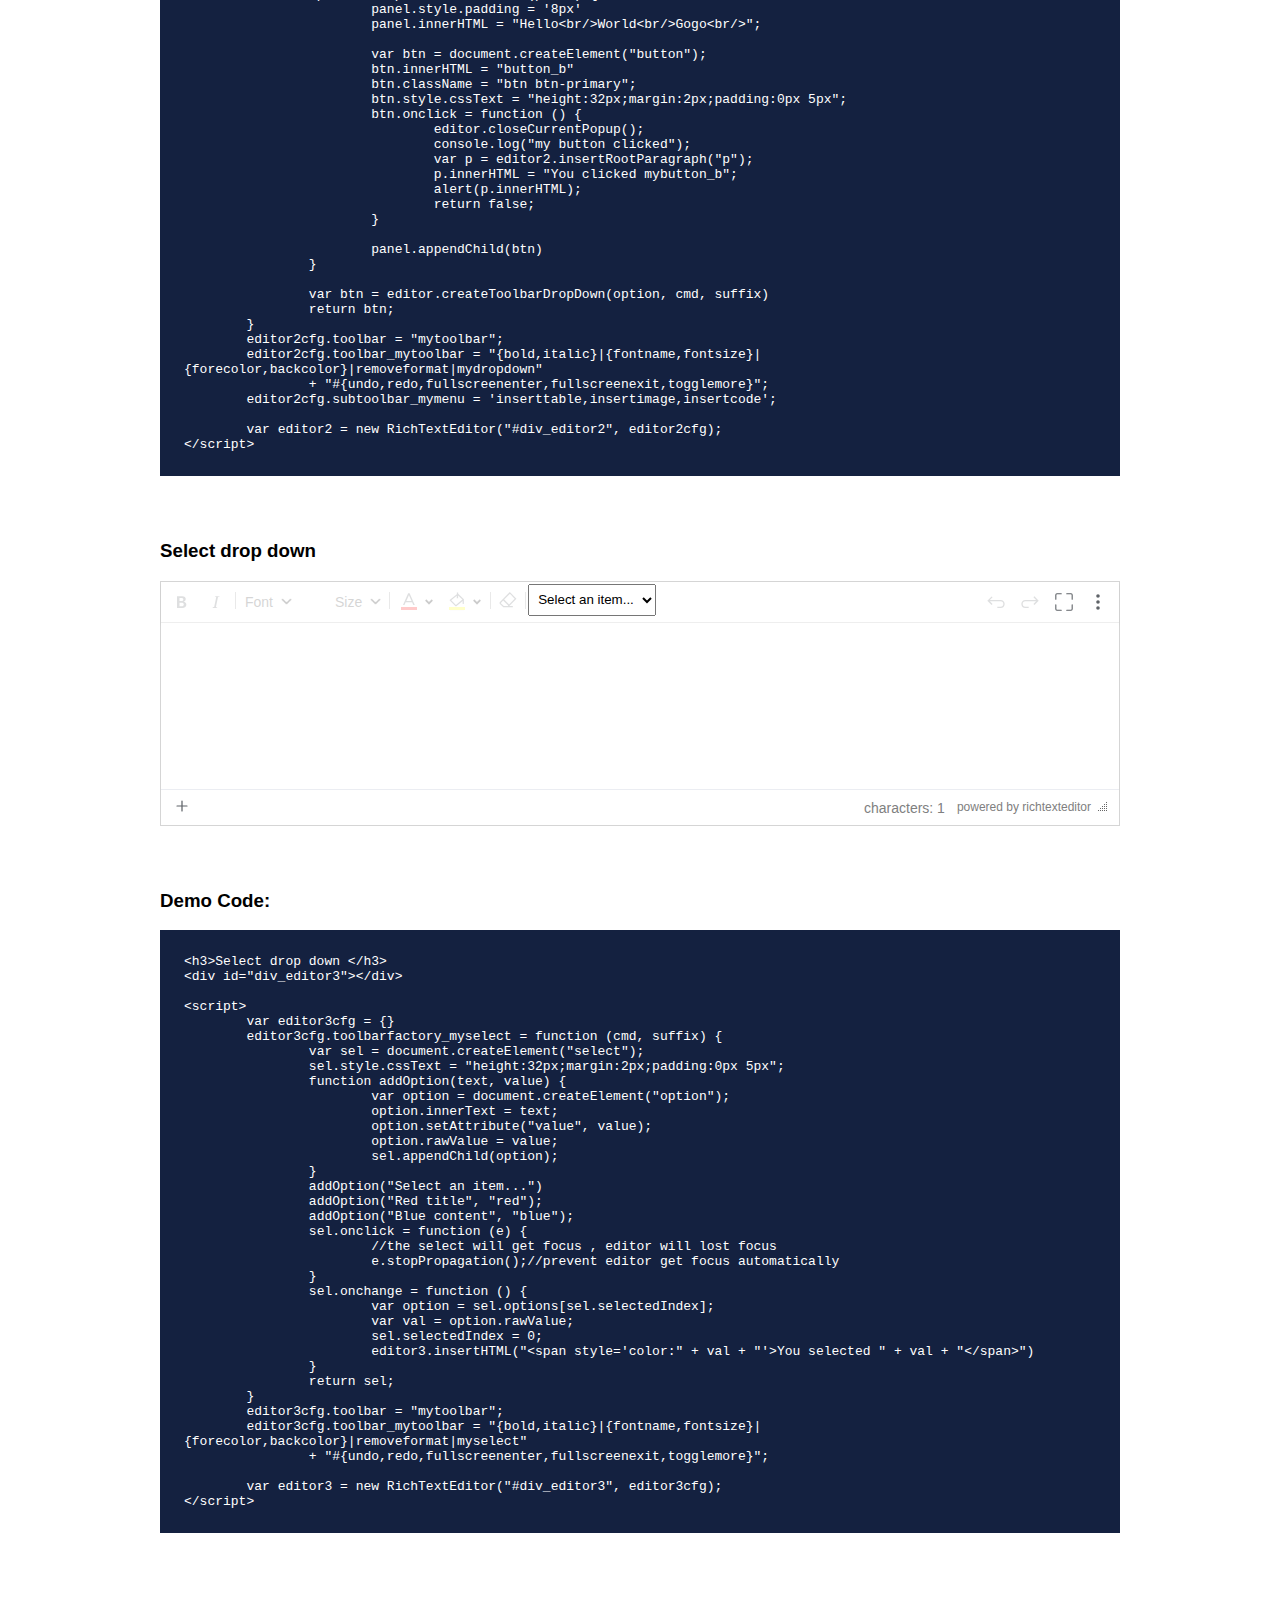
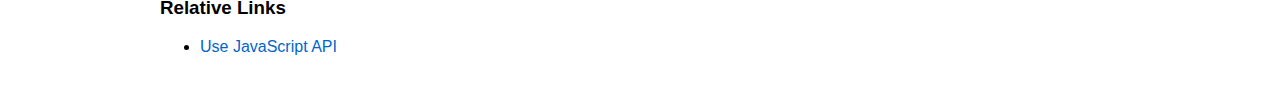
<file: docs/demos/custom_dropdown.html>
﻿<!DOCTYPE html>

<html lang="en" xmlns="http://www.w3.org/1999/xhtml" style="display:flex;height:100%;flex-direction:column;">
<head>
	<meta charset="utf-8" />
	<title>Custom Dropdown</title>
	<base href='../' />
	<link rel="stylesheet" href="res/style.css" />
</head>
<body style="padding-bottom:3px;align-items:center">
	<div class="topbanner">
		<div style="align-self:stretch;width:960px;display:flex; flex-direction: row;">
			<div style="flex:99999">
				<label>RichTextEditor Demo</label>
			</div>
			<div>
				<a target="_blank" href="https://richtexteditor.com/">Home</a>
				&nbsp;
				<a target="_blank" href="https://richtexteditor.com/pricing.aspx">Pricing</a>
			</div>
		</div>
	</div>
	<div style="margin:auto;padding:12px 6px 36px;max-width:960px;">
		
	<h3>Add custom dropDown</h3>
	<p class="mb-4">
		Rich Text Editor allows you extend the functions of the editor. You can create new custom dropDowns and add them to the editor's toolbar list.
	</p>
	<div class="hs-docs-content-divider">
		<h3>Menu drop down </h3>
		<link rel="stylesheet" href="richtexteditor/rte_theme_default.css" />
		<script type="text/javascript" src="richtexteditor/rte.js"></script>
<script>RTE_DefaultConfig.url_base='richtexteditor'</script>
		<script type="text/javascript" src='richtexteditor/plugins/all_plugins.js'></script>

		

		<div id="div_editor1">
			<p>This example demonstrates how to create a custom dropDown.</p>
		</div>

		<script>
			var editor1cfg = {}
			editor1cfg.svgCode_menu_mymenu = '<svg viewBox="-2 -2 20 20" fill="#5F6368" style="width: 100%; height: 100%;"><path fill-rule="evenodd" d="M8 0a1 1 0 0 1 1 1v5.268l4.562-2.634a1 1 0 1 1 1 1.732L10 8l4.562 2.634a1 1 0 1 1-1 1.732L9 9.732V15a1 1 0 1 1-2 0V9.732l-4.562 2.634a1 1 0 1 1-1-1.732L6 8 1.438 5.366a1 1 0 0 1 1-1.732L7 6.268V1a1 1 0 0 1 1-1z" clip-rule="evenodd"></path></svg>';
			editor1cfg.toolbar = "mytoolbar";
			editor1cfg.toolbar_mytoolbar = "{bold,italic}|{fontname,fontsize}|{forecolor,backcolor}|removeformat|menu_mymenu"
				+ "#{undo,redo,fullscreenenter,fullscreenexit,togglemore}";
			editor1cfg.subtoolbar_mymenu = 'inserttable,insertimage,insertcode';
			var editor1 = new RichTextEditor("#div_editor1", editor1cfg);
		</script>

		
	</div>
	<div class="hs-docs-content-divider">

		<h3>Demo Code:</h3>
		<pre class="editordemocode rounded language-html">&lt;div id=&quot;div_editor1&quot;&gt;
	&lt;p&gt;This example demonstrates how to create a custom dropDown.&lt;/p&gt;
&lt;/div&gt;

&lt;script&gt;
	var editor1cfg = {}
	editor1cfg.svgCode_menu_mymenu = &#39;&lt;svg viewBox=&quot;-2 -2 20 20&quot; fill=&quot;#5F6368&quot; style=&quot;width: 100%; height: 100%;&quot;&gt;&lt;path fill-rule=&quot;evenodd&quot; d=&quot;M8 0a1 1 0 0 1 1 1v5.268l4.562-2.634a1 1 0 1 1 1 1.732L10 8l4.562 2.634a1 1 0 1 1-1 1.732L9 9.732V15a1 1 0 1 1-2 0V9.732l-4.562 2.634a1 1 0 1 1-1-1.732L6 8 1.438 5.366a1 1 0 0 1 1-1.732L7 6.268V1a1 1 0 0 1 1-1z&quot; clip-rule=&quot;evenodd&quot;&gt;&lt;/path&gt;&lt;/svg&gt;&#39;;
	editor1cfg.toolbar = &quot;mytoolbar&quot;;
	editor1cfg.toolbar_mytoolbar = &quot;{bold,italic}|{fontname,fontsize}|{forecolor,backcolor}|removeformat|menu_mymenu&quot;
		+ &quot;#{undo,redo,fullscreenenter,fullscreenexit,togglemore}&quot;;
	editor1cfg.subtoolbar_mymenu = &#39;inserttable,insertimage,insertcode&#39;;
	var editor1 = new RichTextEditor(&quot;#div_editor1&quot;, editor1cfg);
&lt;/script&gt;</pre>

	</div>

	<div class="hs-docs-content-divider">


		<h3>Panel drop down </h3>

		

		<div id="div_editor2">
			<p>This example demonstrates how to create a panel dropDown.</p>
		</div>

		<script>
			var editor2cfg = {}

			editor2cfg.toolbarfactory_mydropdown = function (cmd, suffix) {
				var editor = this;//Use this, maybe editor2 variable is not ready yet.
				var option = {};
				var inp;
				option.fillinput = function (input) {
					inp = input;
					inp.innerText = "MyDropDown";
					inp.style.overflowX = "hidden"
				}
				option.fillpanel = function (panel) {
					panel.style.padding = '8px'
					panel.innerHTML = "Hello<br/>World<br/>Gogo<br/>";

					var btn = document.createElement("button");
					btn.innerHTML = "button_b"
					btn.className = "btn btn-primary";
					btn.style.cssText = "height:32px;margin:2px;padding:0px 5px";
					btn.onclick = function () {
						editor.closeCurrentPopup();
						console.log("my button clicked");
						var p = editor2.insertRootParagraph("p");
						p.innerHTML = "You clicked mybutton_b";
						alert(p.innerHTML);
						return false;
					}

					panel.appendChild(btn)
				}

				var btn = editor.createToolbarDropDown(option, cmd, suffix)
				return btn;
			}
			editor2cfg.toolbar = "mytoolbar";
			editor2cfg.toolbar_mytoolbar = "{bold,italic}|{fontname,fontsize}|{forecolor,backcolor}|removeformat|mydropdown"
				+ "#{undo,redo,fullscreenenter,fullscreenexit,togglemore}";
			editor2cfg.subtoolbar_mymenu = 'inserttable,insertimage,insertcode';

			var editor2 = new RichTextEditor("#div_editor2", editor2cfg);
		</script>


		
	</div>
	<div class="hs-docs-content-divider">

		<h3>Demo Code:</h3>
		<pre class="editordemocode rounded language-html">&lt;div id=&quot;div_editor2&quot;&gt;
	&lt;p&gt;This example demonstrates how to create a panel dropDown.&lt;/p&gt;
&lt;/div&gt;

&lt;script&gt;
	var editor2cfg = {}

	editor2cfg.toolbarfactory_mydropdown = function (cmd, suffix) {
		var editor = this;//Use this, maybe editor2 variable is not ready yet.
		var option = {};
		var inp;
		option.fillinput = function (input) {
			inp = input;
			inp.innerText = &quot;MyDropDown&quot;;
			inp.style.overflowX = &quot;hidden&quot;
		}
		option.fillpanel = function (panel) {
			panel.style.padding = &#39;8px&#39;
			panel.innerHTML = &quot;Hello&lt;br/&gt;World&lt;br/&gt;Gogo&lt;br/&gt;&quot;;

			var btn = document.createElement(&quot;button&quot;);
			btn.innerHTML = &quot;button_b&quot;
			btn.className = &quot;btn btn-primary&quot;;
			btn.style.cssText = &quot;height:32px;margin:2px;padding:0px 5px&quot;;
			btn.onclick = function () {
				editor.closeCurrentPopup();
				console.log(&quot;my button clicked&quot;);
				var p = editor2.insertRootParagraph(&quot;p&quot;);
				p.innerHTML = &quot;You clicked mybutton_b&quot;;
				alert(p.innerHTML);
				return false;
			}

			panel.appendChild(btn)
		}

		var btn = editor.createToolbarDropDown(option, cmd, suffix)
		return btn;
	}
	editor2cfg.toolbar = &quot;mytoolbar&quot;;
	editor2cfg.toolbar_mytoolbar = &quot;{bold,italic}|{fontname,fontsize}|{forecolor,backcolor}|removeformat|mydropdown&quot;
		+ &quot;#{undo,redo,fullscreenenter,fullscreenexit,togglemore}&quot;;
	editor2cfg.subtoolbar_mymenu = &#39;inserttable,insertimage,insertcode&#39;;

	var editor2 = new RichTextEditor(&quot;#div_editor2&quot;, editor2cfg);
&lt;/script&gt;</pre>

	</div>

	<div class="hs-docs-content-divider">
		

		<h3>Select drop down </h3>
		<div id="div_editor3"></div>

		<script>
			var editor3cfg = {}
			editor3cfg.toolbarfactory_myselect = function (cmd, suffix) {
				var sel = document.createElement("select");
				sel.style.cssText = "height:32px;margin:2px;padding:0px 5px";
				function addOption(text, value) {
					var option = document.createElement("option");
					option.innerText = text;
					option.setAttribute("value", value);
					option.rawValue = value;
					sel.appendChild(option);
				}
				addOption("Select an item...")
				addOption("Red title", "red");
				addOption("Blue content", "blue");
				sel.onclick = function (e) {
					//the select will get focus , editor will lost focus
					e.stopPropagation();//prevent editor get focus automatically
				}
				sel.onchange = function () {
					var option = sel.options[sel.selectedIndex];
					var val = option.rawValue;
					sel.selectedIndex = 0;
					editor3.insertHTML("<span style='color:" + val + "'>You selected " + val + "</span>")
				}
				return sel;
			}
			editor3cfg.toolbar = "mytoolbar";
			editor3cfg.toolbar_mytoolbar = "{bold,italic}|{fontname,fontsize}|{forecolor,backcolor}|removeformat|myselect"
				+ "#{undo,redo,fullscreenenter,fullscreenexit,togglemore}";

			var editor3 = new RichTextEditor("#div_editor3", editor3cfg);
		</script>

		
	</div>
	<div class="hs-docs-content-divider">

		<h3>Demo Code:</h3>
		<pre class="editordemocode rounded language-html">&lt;h3&gt;Select drop down &lt;/h3&gt;
&lt;div id=&quot;div_editor3&quot;&gt;&lt;/div&gt;

&lt;script&gt;
	var editor3cfg = {}
	editor3cfg.toolbarfactory_myselect = function (cmd, suffix) {
		var sel = document.createElement(&quot;select&quot;);
		sel.style.cssText = &quot;height:32px;margin:2px;padding:0px 5px&quot;;
		function addOption(text, value) {
			var option = document.createElement(&quot;option&quot;);
			option.innerText = text;
			option.setAttribute(&quot;value&quot;, value);
			option.rawValue = value;
			sel.appendChild(option);
		}
		addOption(&quot;Select an item...&quot;)
		addOption(&quot;Red title&quot;, &quot;red&quot;);
		addOption(&quot;Blue content&quot;, &quot;blue&quot;);
		sel.onclick = function (e) {
			//the select will get focus , editor will lost focus
			e.stopPropagation();//prevent editor get focus automatically
		}
		sel.onchange = function () {
			var option = sel.options[sel.selectedIndex];
			var val = option.rawValue;
			sel.selectedIndex = 0;
			editor3.insertHTML(&quot;&lt;span style=&#39;color:&quot; + val + &quot;&#39;&gt;You selected &quot; + val + &quot;&lt;/span&gt;&quot;)
		}
		return sel;
	}
	editor3cfg.toolbar = &quot;mytoolbar&quot;;
	editor3cfg.toolbar_mytoolbar = &quot;{bold,italic}|{fontname,fontsize}|{forecolor,backcolor}|removeformat|myselect&quot;
		+ &quot;#{undo,redo,fullscreenenter,fullscreenexit,togglemore}&quot;;

	var editor3 = new RichTextEditor(&quot;#div_editor3&quot;, editor3cfg);
&lt;/script&gt;</pre>

	</div>



	<div class="hs-docs-content-divider relative-links">
		<h3 class="relative-links">Relative Links</h3>
		<ul class="relative-links">
			<li><a href="docs/cmd_allcommands.html">Use JavaScript API</a></li>
		</ul>
	</div>



	</div>
	<script src="res/patch.js"></script>
</body>
</html>
</file>
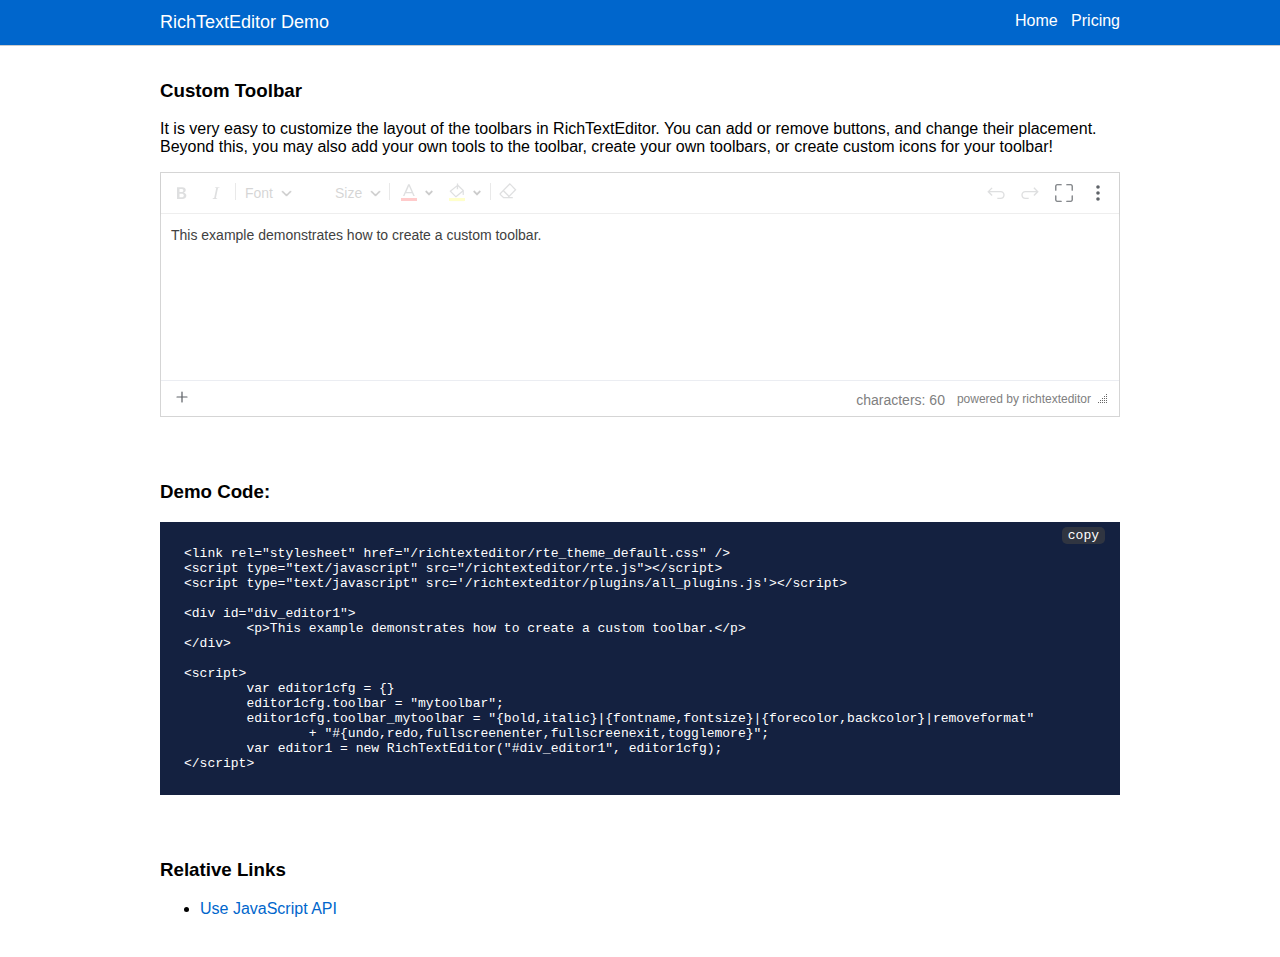
<file: docs/demos/custom_toolbar.html>
﻿<!DOCTYPE html>

<html lang="en" xmlns="http://www.w3.org/1999/xhtml" style="display:flex;height:100%;flex-direction:column;">
<head>
	<meta charset="utf-8" />
	<title>Custom Toolbar</title>
	<base href='../' />
	<link rel="stylesheet" href="res/style.css" />
</head>
<body style="padding-bottom:3px;align-items:center">
	<div class="topbanner">
		<div style="align-self:stretch;width:960px;display:flex; flex-direction: row;">
			<div style="flex:99999">
				<label>RichTextEditor Demo</label>
			</div>
			<div>
				<a target="_blank" href="https://richtexteditor.com/">Home</a>
				&nbsp;
				<a target="_blank" href="https://richtexteditor.com/pricing.aspx">Pricing</a>
			</div>
		</div>
	</div>
	<div style="margin:auto;padding:12px 6px 36px;max-width:960px;">
		
	<h3>Custom Toolbar</h3>
	<p class="mb-4">
		It is very easy to customize the layout of the toolbars in RichTextEditor. You can add or remove buttons, and change their placement. Beyond this, you may also add your own tools to the toolbar, create your own toolbars, or create custom icons for your toolbar!
	</p>
	<div class="hs-docs-content-divider">
		

		<link rel="stylesheet" href="richtexteditor/rte_theme_default.css" />
		<script type="text/javascript" src="richtexteditor/rte.js"></script>
<script>RTE_DefaultConfig.url_base='richtexteditor'</script>
		<script type="text/javascript" src='richtexteditor/plugins/all_plugins.js'></script>

		<div id="div_editor1">
			<p>This example demonstrates how to create a custom toolbar.</p>
		</div>

		<script>
			var editor1cfg = {}
			editor1cfg.toolbar = "mytoolbar";
			editor1cfg.toolbar_mytoolbar = "{bold,italic}|{fontname,fontsize}|{forecolor,backcolor}|removeformat"
				+ "#{undo,redo,fullscreenenter,fullscreenexit,togglemore}";
			var editor1 = new RichTextEditor("#div_editor1", editor1cfg);
		</script>

		
	</div>
	<div class="hs-docs-content-divider">
		<h3>Demo Code:</h3>
		<pre class="editordemocode rounded language-html">&lt;link rel=&quot;stylesheet&quot; href=&quot;/richtexteditor/rte_theme_default.css&quot; /&gt;
&lt;script type=&quot;text/javascript&quot; src=&quot;/richtexteditor/rte.js&quot;&gt;&lt;/script&gt;
&lt;script type=&quot;text/javascript&quot; src=&#39;/richtexteditor/plugins/all_plugins.js&#39;&gt;&lt;/script&gt;

&lt;div id=&quot;div_editor1&quot;&gt;
	&lt;p&gt;This example demonstrates how to create a custom toolbar.&lt;/p&gt;
&lt;/div&gt;

&lt;script&gt;
	var editor1cfg = {}
	editor1cfg.toolbar = &quot;mytoolbar&quot;;
	editor1cfg.toolbar_mytoolbar = &quot;{bold,italic}|{fontname,fontsize}|{forecolor,backcolor}|removeformat&quot;
		+ &quot;#{undo,redo,fullscreenenter,fullscreenexit,togglemore}&quot;;
	var editor1 = new RichTextEditor(&quot;#div_editor1&quot;, editor1cfg);
&lt;/script&gt;</pre>
	</div>
	<div class="hs-docs-content-divider relative-links">
		<h3 class="relative-links">Relative Links</h3>
		<ul class="relative-links">
			<li><a href="docs/cmd_allcommands.html">Use JavaScript API</a></li>
		</ul>
	</div>

	</div>
	<script src="res/patch.js"></script>
</body>
</html>
</file>
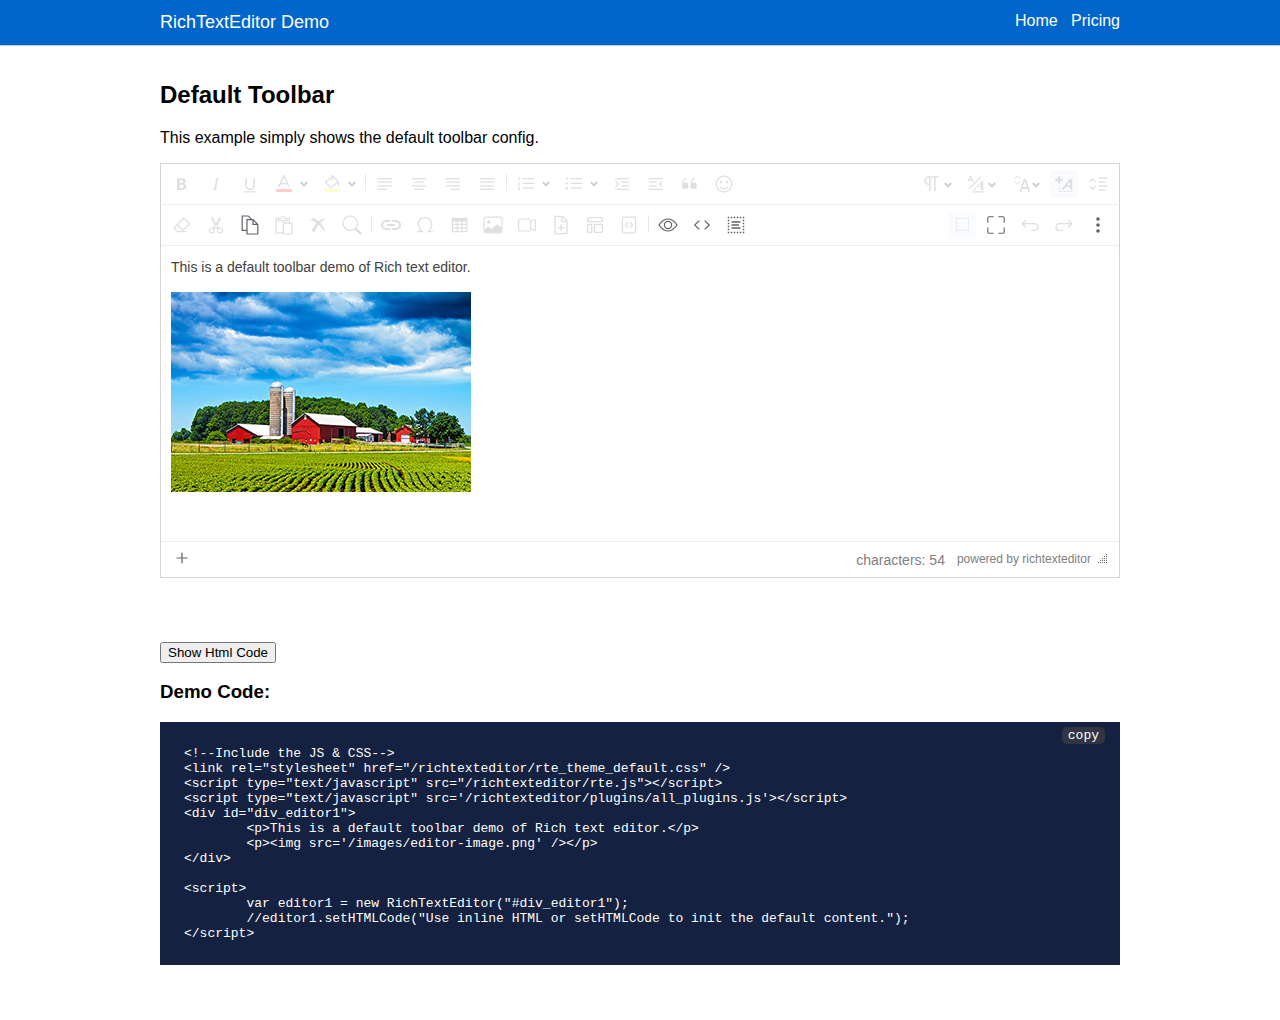
<file: docs/demos/default.html>
﻿<!DOCTYPE html>

<html lang="en" xmlns="http://www.w3.org/1999/xhtml" style="display:flex;height:100%;flex-direction:column;">
<head>
	<meta charset="utf-8" />
	<title>Default Toolbar</title>
	<base href='../' />
	<link rel="stylesheet" href="res/style.css" />
</head>
<body style="padding-bottom:3px;align-items:center">
	<div class="topbanner">
		<div style="align-self:stretch;width:960px;display:flex; flex-direction: row;">
			<div style="flex:99999">
				<label>RichTextEditor Demo</label>
			</div>
			<div>
				<a target="_blank" href="https://richtexteditor.com/">Home</a>
				&nbsp;
				<a target="_blank" href="https://richtexteditor.com/pricing.aspx">Pricing</a>
			</div>
		</div>
	</div>
	<div style="margin:auto;padding:12px 6px 36px;max-width:960px;">
		
	<h2>Default Toolbar</h2>
	<p class="mb-4">
		This example simply shows the default toolbar config.
	</p>
	<div class="hs-docs-content-divider">
		

		<!--Include the JS & CSS-->
		<link rel="stylesheet" href="richtexteditor/rte_theme_default.css" />
		<script type="text/javascript" src="richtexteditor/rte.js"></script>
<script>RTE_DefaultConfig.url_base='richtexteditor'</script>
		<script type="text/javascript" src='richtexteditor/plugins/all_plugins.js'></script>
		<div id="div_editor1">
			<p>This is a default toolbar demo of Rich text editor.</p>
			<p><img src='images/editor-image.png' /></p>
		</div>

		<script>
			var editor1 = new RichTextEditor("#div_editor1");
			//editor1.setHTMLCode("Use inline HTML or setHTMLCode to init the default content.");
		</script>

		
	</div>

	<div class="mt-4">
		<button class="btn btn-sm btn-outline-primary btn-pill transition-3d-hover px-5" onclick="alert(editor1.getHTMLCode())">Show Html Code</button>
	</div>
	<div class="mt-4">

		<h3>Demo Code:</h3>
		<pre class="editordemocode rounded language-html">&lt;!--Include the JS &amp; CSS--&gt;
&lt;link rel=&quot;stylesheet&quot; href=&quot;/richtexteditor/rte_theme_default.css&quot; /&gt;
&lt;script type=&quot;text/javascript&quot; src=&quot;/richtexteditor/rte.js&quot;&gt;&lt;/script&gt;
&lt;script type=&quot;text/javascript&quot; src=&#39;/richtexteditor/plugins/all_plugins.js&#39;&gt;&lt;/script&gt;
&lt;div id=&quot;div_editor1&quot;&gt;
	&lt;p&gt;This is a default toolbar demo of Rich text editor.&lt;/p&gt;
	&lt;p&gt;&lt;img src=&#39;/images/editor-image.png&#39; /&gt;&lt;/p&gt;
&lt;/div&gt;

&lt;script&gt;
	var editor1 = new RichTextEditor(&quot;#div_editor1&quot;);
	//editor1.setHTMLCode(&quot;Use inline HTML or setHTMLCode to init the default content.&quot;);
&lt;/script&gt;</pre>

	</div>


	</div>
	<script src="res/patch.js"></script>
</body>
</html>
</file>
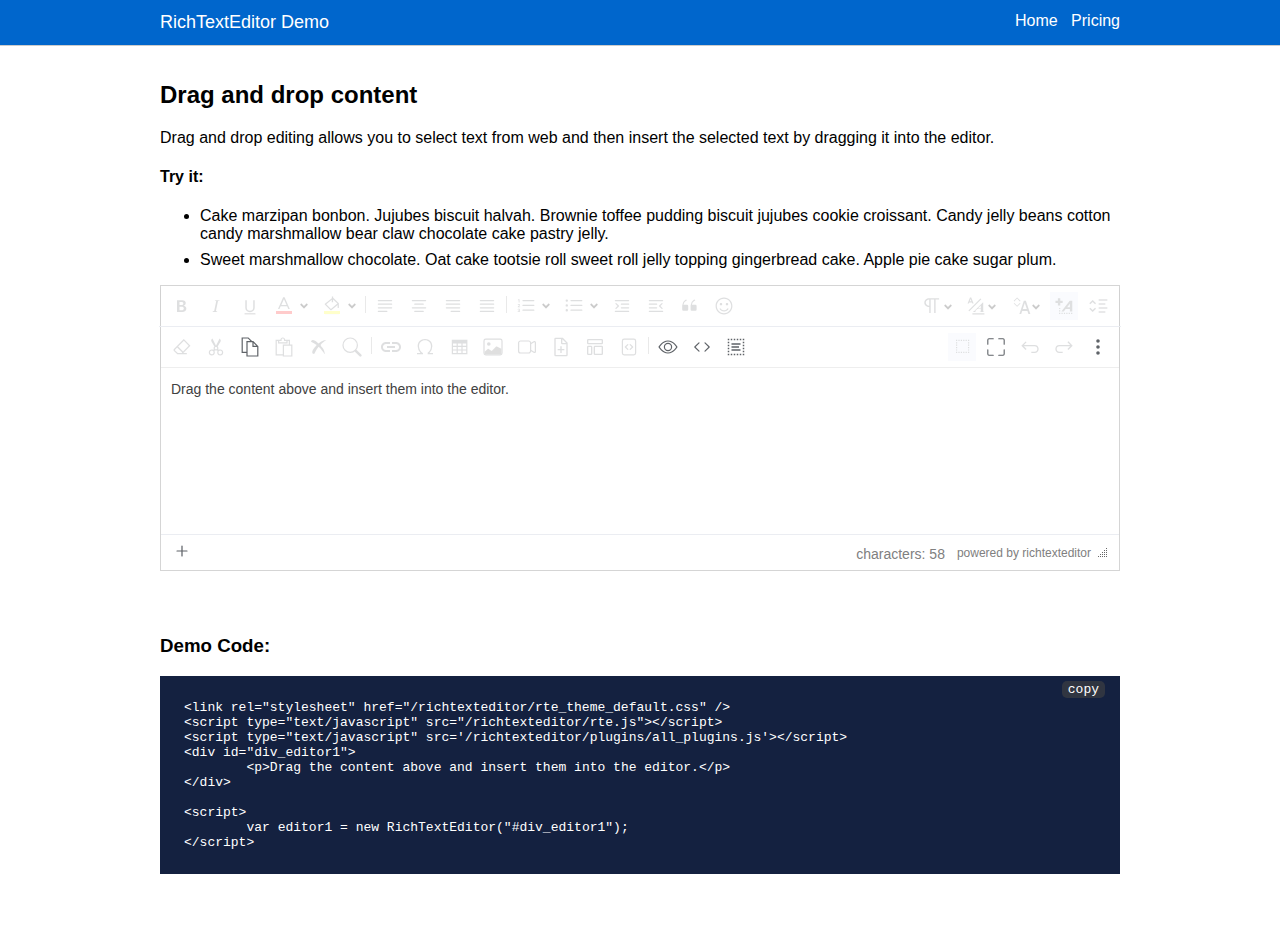
<file: docs/demos/drag-and-drop-content.html>
﻿<!DOCTYPE html>

<html lang="en" xmlns="http://www.w3.org/1999/xhtml" style="display:flex;height:100%;flex-direction:column;">
<head>
	<meta charset="utf-8" />
	<title>Drag & drop Content</title>
	<base href='../' />
	<link rel="stylesheet" href="res/style.css" />
</head>
<body style="padding-bottom:3px;align-items:center">
	<div class="topbanner">
		<div style="align-self:stretch;width:960px;display:flex; flex-direction: row;">
			<div style="flex:99999">
				<label>RichTextEditor Demo</label>
			</div>
			<div>
				<a target="_blank" href="https://richtexteditor.com/">Home</a>
				&nbsp;
				<a target="_blank" href="https://richtexteditor.com/pricing.aspx">Pricing</a>
			</div>
		</div>
	</div>
	<div style="margin:auto;padding:12px 6px 36px;max-width:960px;">
		
	<h2>Drag and drop content</h2>
	<p class="mb-4">
		Drag and drop editing allows you to select text from web and then insert the selected text by dragging it into the editor.
	</p>
	<h4>Try it:</h4>
	<ul class="hs-docs-list-md">
		<li>Cake marzipan bonbon. Jujubes biscuit halvah. Brownie toffee pudding biscuit jujubes cookie croissant. Candy jelly beans cotton candy marshmallow bear claw chocolate cake pastry jelly.</li>
		<li>Sweet marshmallow chocolate. Oat cake tootsie roll sweet roll jelly topping gingerbread cake. Apple pie cake sugar plum.</li>
	</ul>
	<div class="hs-docs-content-divider">
		
		<link rel="stylesheet" href="richtexteditor/rte_theme_default.css" />
		<script type="text/javascript" src="richtexteditor/rte.js"></script>
<script>RTE_DefaultConfig.url_base='richtexteditor'</script>
		<script type="text/javascript" src='richtexteditor/plugins/all_plugins.js'></script>
		<div id="div_editor1">
			<p>Drag the content above and insert them into the editor.</p>
		</div>

		<script>
			var editor1 = new RichTextEditor("#div_editor1");
		</script>
		
	</div>
	<div class="mt-4">

		<h3>Demo Code:</h3>
		<pre class="editordemocode rounded language-html">&lt;link rel=&quot;stylesheet&quot; href=&quot;/richtexteditor/rte_theme_default.css&quot; /&gt;
&lt;script type=&quot;text/javascript&quot; src=&quot;/richtexteditor/rte.js&quot;&gt;&lt;/script&gt;
&lt;script type=&quot;text/javascript&quot; src=&#39;/richtexteditor/plugins/all_plugins.js&#39;&gt;&lt;/script&gt;
&lt;div id=&quot;div_editor1&quot;&gt;
	&lt;p&gt;Drag the content above and insert them into the editor.&lt;/p&gt;
&lt;/div&gt;

&lt;script&gt;
	var editor1 = new RichTextEditor(&quot;#div_editor1&quot;);
&lt;/script&gt;</pre>

	</div>

	</div>
	<script src="res/patch.js"></script>
</body>
</html>
</file>
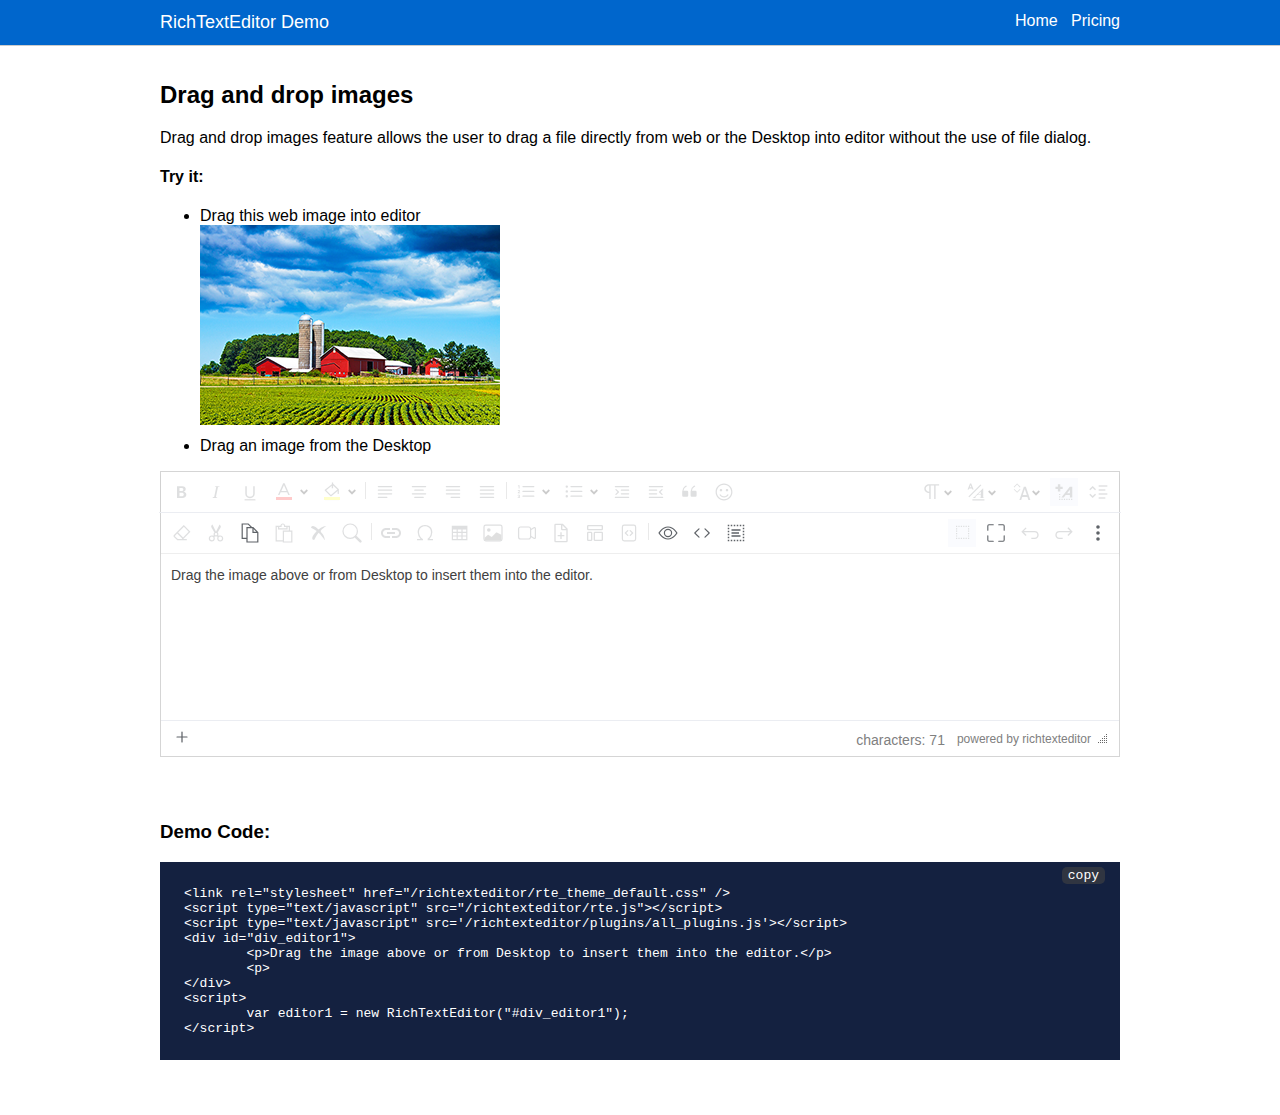
<file: docs/demos/drag-and-drop-images.html>
﻿<!DOCTYPE html>

<html lang="en" xmlns="http://www.w3.org/1999/xhtml" style="display:flex;height:100%;flex-direction:column;">
<head>
	<meta charset="utf-8" />
	<title>Drag & drop images</title>
	<base href='../' />
	<link rel="stylesheet" href="res/style.css" />
</head>
<body style="padding-bottom:3px;align-items:center">
	<div class="topbanner">
		<div style="align-self:stretch;width:960px;display:flex; flex-direction: row;">
			<div style="flex:99999">
				<label>RichTextEditor Demo</label>
			</div>
			<div>
				<a target="_blank" href="https://richtexteditor.com/">Home</a>
				&nbsp;
				<a target="_blank" href="https://richtexteditor.com/pricing.aspx">Pricing</a>
			</div>
		</div>
	</div>
	<div style="margin:auto;padding:12px 6px 36px;max-width:960px;">
		
	<h2>Drag and drop images</h2>
	<p class="mb-4">
		Drag and drop images feature allows the user to drag a file directly from web or the Desktop into editor without the use of file dialog.
	</p>
	<h4>Try it:</h4>
	<ul class="hs-docs-list-md">
		<li>Drag this web image into editor
			<br />
			<img src="images/editor-image.png">
		</li>
		<li>Drag an image from the Desktop</li>
	</ul>
	<div class="hs-docs-content-divider">
		
		<link rel="stylesheet" href="richtexteditor/rte_theme_default.css" />
		<script type="text/javascript" src="richtexteditor/rte.js"></script>
<script>RTE_DefaultConfig.url_base='richtexteditor'</script>
		<script type="text/javascript" src='richtexteditor/plugins/all_plugins.js'></script>
		<div id="div_editor1">
			<p>Drag the image above or from Desktop to insert them into the editor.</p>
			<p>
		</div>
		<script>
			var editor1 = new RichTextEditor("#div_editor1");
		</script>
		
	</div>
	<div class="mt-4">

		<h3>Demo Code:</h3>
		<pre class="editordemocode rounded language-html">&lt;link rel=&quot;stylesheet&quot; href=&quot;/richtexteditor/rte_theme_default.css&quot; /&gt;
&lt;script type=&quot;text/javascript&quot; src=&quot;/richtexteditor/rte.js&quot;&gt;&lt;/script&gt;
&lt;script type=&quot;text/javascript&quot; src=&#39;/richtexteditor/plugins/all_plugins.js&#39;&gt;&lt;/script&gt;
&lt;div id=&quot;div_editor1&quot;&gt;
	&lt;p&gt;Drag the image above or from Desktop to insert them into the editor.&lt;/p&gt;
	&lt;p&gt;
&lt;/div&gt;
&lt;script&gt;
	var editor1 = new RichTextEditor(&quot;#div_editor1&quot;);
&lt;/script&gt;</pre>

	</div>

	</div>
	<script src="res/patch.js"></script>
</body>
</html>
</file>
<file: docs/res/style.css>
﻿body {
	font-family: sans-serif;
	margin: 0;
	padding: 0;
}

*::-webkit-scrollbar {
	width: 9px;
	height: 9px;
}

*::-webkit-scrollbar-thumb {
	border-radius: 9px;
	-webkit-box-shadow: inset 0 0 5px rgba(0,0,0,0.2);
	background: #888888;
}

*::-webkit-scrollbar-track {
	-webkit-box-shadow: inset 0 0 5px rgba(0,0,0,0.2);
	border-radius: 10px;
	background: #EDEDED;
}

a {
	color: #06c;
	text-decoration: none;
}

	a:hover {
		text-decoration: underline;
	}

.topbanner {
	margin: auto;
	padding: 12px 3px;
	margin-bottom: 3px;
	border-bottom: solid 1px #ccc;
	align-self: stretch;
	display: flex;
	flex-direction: row;
	justify-content: center;
	background-color: #06c;
}

.topbanner, .topbanner * {
	color: white;
}

.topbanner label {
	font-size: 18px;
}

.navitem.active {
	background-color: steelblue;
}

	.navitem.active a {
		color: #fff;
	}

.navcontent {
	padding: 8px 24px 48px;
}

.navmenu {
	padding: 0 5px 48px;
	margin-left: 5px;
}

.navfolder {
	font-weight: bold;
	font-size: 18px;
	text-align: center;
	margin: 0.5rem 0 0.5rem;
	padding: 0.5rem 0 0.5rem;
	background-color: #eee;
	text-align: center;
}

.navgroup {
	font-size: 16px;
	padding-left: 0.25rem;
	margin: 10px 0;
}

.navitem {
	padding: 2px 1.25rem;
	display: inline-block;
	width: 180px;
	margin: 3px 0;
}

.navfolderitems {
	display: flex;
	flex-wrap: wrap;
	flex-direction: column;
	position: relative;
}

.navgroupcontainer {
	width: 33%;
}

.navfolderdemos {
	height: 500px;
}

.navfolderdocs {
	height: 1100px;
}





.dp-highlighter {
	font-family: "Consolas", "Courier New", Courier, mono, serif;
	font-size: 12px;
	background-color: #E7E5DC;
	width: 99%;
	overflow: auto;
	margin: 18px 0 18px 0 !important;
	padding-top: 1px; /* adds a little border on top when controls are hidden */
}

	/* clear styles */
	.dp-highlighter ol,
	.dp-highlighter ol li,
	.dp-highlighter ol li span {
		margin: 0;
		padding: 0;
		border: none;
	}

	.dp-highlighter a,
	.dp-highlighter a:hover {
		background: none;
		border: none;
		padding: 0;
		margin: 0;
	}

	.dp-highlighter .bar {
		padding-left: 45px;
	}

	.dp-highlighter.collapsed .bar,
	.dp-highlighter.nogutter .bar {
		padding-left: 0px;
	}

	.dp-highlighter ol {
		list-style: decimal; /* for ie */
		background-color: #fff;
		margin: 0px 0px 1px 45px !important; /* 1px bottom margin seems to fix occasional Firefox scrolling */
		padding: 0px;
		color: #5C5C5C;
	}

	.dp-highlighter.nogutter ol,
	.dp-highlighter.nogutter ol li {
		list-style: none !important;
		margin-left: 0px !important;
	}

	.dp-highlighter ol li,
	.dp-highlighter .columns div {
		list-style: decimal-leading-zero; /* better look for others, override cascade from OL */
		list-style-position: outside !important;
		border-left: 3px solid #6CE26C;
		background-color: #F8F8F8;
		color: #5C5C5C;
		padding: 0 3px 0 10px !important;
		margin: 0 !important;
	}

	.dp-highlighter.nogutter ol li,
	.dp-highlighter.nogutter .columns div {
		border: 0;
	}

	.dp-highlighter .columns {
		background-color: #F8F8F8;
		color: gray;
		overflow: hidden;
		width: 100%;
	}

		.dp-highlighter .columns div {
			padding-bottom: 5px;
		}

	.dp-highlighter ol li.alt {
		background-color: #FFF;
		color: inherit;
	}

	.dp-highlighter ol li span {
		color: black;
		background-color: inherit;
	}

	/* Adjust some properties when collapsed */

	.dp-highlighter.collapsed ol {
		margin: 0px;
	}

		.dp-highlighter.collapsed ol li {
			display: none;
		}

	/* Additional modifications when in print-view */

	.dp-highlighter.printing {
		border: none;
	}

		.dp-highlighter.printing .tools {
			display: none !important;
		}

		.dp-highlighter.printing li {
			display: list-item !important;
		}

	/* Styles for the tools */

	.dp-highlighter .tools {
		padding: 3px 8px 3px 10px;
		font: 9px Verdana, Geneva, Arial, Helvetica, sans-serif;
		color: silver;
		background-color: #f8f8f8;
		padding-bottom: 10px;
		border-left: 3px solid #6CE26C;
	}

	.dp-highlighter.nogutter .tools {
		border-left: 0;
	}

	.dp-highlighter.collapsed .tools {
		border-bottom: 0;
	}

	.dp-highlighter .tools a {
		font-size: 9px;
		color: #a0a0a0;
		background-color: inherit;
		text-decoration: none;
		margin-right: 10px;
	}

		.dp-highlighter .tools a:hover {
			color: red;
			background-color: inherit;
			text-decoration: underline;
		}

/* About dialog styles */

.dp-about {
	background-color: #fff;
	color: #333;
	margin: 0px;
	padding: 0px;
}

	.dp-about table {
		width: 100%;
		height: 100%;
		font-size: 11px;
		font-family: Tahoma, Verdana, Arial, sans-serif !important;
	}

	.dp-about td {
		padding: 10px;
		vertical-align: top;
	}

	.dp-about .copy {
		border-bottom: 1px solid #ACA899;
		height: 95%;
	}

	.dp-about .title {
		color: red;
		background-color: inherit;
		font-weight: bold;
	}

	.dp-about .para {
		margin: 0 0 4px 0;
	}

	.dp-about .footer {
		background-color: #ECEADB;
		color: #333;
		border-top: 1px solid #fff;
		text-align: right;
	}

	.dp-about .close {
		font-size: 11px;
		font-family: Tahoma, Verdana, Arial, sans-serif !important;
		background-color: #ECEADB;
		color: #333;
		width: 60px;
		height: 22px;
	}

/* Language specific styles */

.dp-highlighter .comment, .dp-highlighter .comments {
	color: #008200;
	background-color: inherit;
}

.dp-highlighter .string {
	color: blue;
	background-color: inherit;
}

.dp-highlighter .keyword {
	color: #069;
	font-weight: bold;
	background-color: inherit;
}

.dp-highlighter .preprocessor {
	color: gray;
	background-color: inherit;
}





/*------------------------------------
  General
------------------------------------*/

p {
	color: initial;
}

ul li,
ol li,
table {
	color: initial;
}

.tab-content .header + .header,
.tab-content .alert + .alert,
.tab-content .nav + .nav,
.tab-content .navbar + .navbar,
.tab-content .progress + .btn,
.tab-content .progress + .progress {
	margin-top: 1rem;
}

.hs-docs-content-divider:first-child {
	border-bottom: 1px solid #e7eaf3;
	padding-bottom: 3rem;
}

.hs-docs-content-divider:not(:last-child) {
	margin-bottom: 4rem;
}

.hs-docs-content-divider p:last-child,
.hs-docs-content-divider ul:last-child,
.hs-docs-content-divider ol:last-child,
.hs-docs-content-divider .table:last-child {
	margin-bottom: 0;
}

.hs-docs-badge {
	font-weight: bold;
	text-transform: uppercase;
	padding: .35rem .75rem;
}

/*------------------------------------
  Markup
------------------------------------*/
.code-toolbar {
	position: relative
}

code {
	font-size: 100%;
}

:not(pre) > code[class*="language-"],
pre[class*="language-"] {
	padding: 1.5rem;
	background: #142140;
	margin-bottom: 1rem;
}

.tab-content :not(pre) > code[class*="language-"],
.tab-content pre[class*="language-"] {
	border-top-right-radius: 0 !important;
	border-top-left-radius: 0 !important;
	border-bottom-right-radius: .3125rem;
	border-bottom-left-radius: .3125rem;
}

code[class*="language-"],
pre[class*="language-"] {
	color: #ffffff;
	text-shadow: none;
	white-space: pre-wrap;
}

.token.operator,
.token.entity,
.token.url,
.language-css .token.string,
.style .token.string {
	color: #d09a5c;
	background: transparent;
}

.token.punctuation,
.token.property,
.token.tag,
.token.constant,
.token.symbol,
.token.deleted {
	color: #2f6f9f;
}

.token.selector,
.token.attr-name,
.token.string,
.token.char,
.token.builtin,
.token.inserted {
	color: #26a5b5;
}

.token.atrule,
.token.attr-value,
.token.function {
	color: #d44950;
}

div.code-toolbar > .toolbar {
	top: 10px;
	right: 10px;
	opacity: 1;
}

	div.code-toolbar > .toolbar a {
		padding: .3rem .7rem !important;
		background-color: rgba(255, 255, 255, .3);
		box-shadow: none;
		transition: all .2s ease-in-out;
	}

		div.code-toolbar > .toolbar a:hover {
			background-color: #377dff;
			color: #fff !important;
		}

/*------------------------------------
  AnchorJS Link
------------------------------------*/
.hs-docs-heading {
	font-size: 1.3125rem;
	font-weight: 700;
	margin-bottom: 1rem;
}

	.hs-docs-heading::before {
		content: "";
		display: block;
		width: 100%;
		height: 100px;
		visibility: hidden;
		margin-top: -100px;
	}

[data-anchorjs-icon]::after {
	content: attr(data-anchorjs-icon);
}

.anchorjs-link {
	padding-left: .5rem;
	font-size: 90%;
	color: rgba(55,125,255, .5) !important;
	transition: color .16s linear;
	opacity: 0;
}

	.anchorjs-link:hover {
		color: rgba(55,125,255, 1) !important;
	}

.hs-docs-heading:hover .anchorjs-link {
	opacity: 1;
}

/*------------------------------------
  Scroll Nav Example
------------------------------------*/
.scroll-nav-example {
	position: relative;
	height: 200px;
	margin-top: .5rem;
	overflow: auto;
}

/*------------------------------------
  jQuery UI
------------------------------------*/
.ui-autocomplete {
	max-height: 300px;
	overflow: hidden;
	overflow-y: auto;
	padding-bottom: 1px;
	z-index: 91199;
}

	.ui-autocomplete::-webkit-scrollbar {
		width: 0.5rem;
	}

	.ui-autocomplete::-webkit-scrollbar-thumb {
		background-color: rgba(189, 197, 209, 0.6);
		visibility: hidden;
	}

	.ui-autocomplete:hover::-webkit-scrollbar-thumb {
		visibility: visible;
	}

	.ui-autocomplete .left {
		float: left;
	}

	.ui-autocomplete .right {
		float: right;
	}

	.ui-autocomplete .ui-menu-item {
		padding: .25rem;
	}

		.ui-autocomplete .ui-menu-item:not(:last-child) {
			border-bottom: 1px solid #e7eaf3;
		}

	.ui-autocomplete .ui-menu-item-wrapper {
		display: block;
		color: inherit;
		background-color: transparent;
		border-color: transparent;
		padding: 7px 15px;
	}

.ui-widget.ui-widget-content {
	border: thin solid #e7eaf3;
	border-radius: .3125rem;
	box-shadow: 0 2px 16px 8px rgba(140, 152, 164, 0.135);
}

.ui-autocomplete .ui-menu-item-wrapper.ui-state-active, .ui-autocomplete .ui-menu-item-wrapper:hover {
	background-color: rgba(55,125,255, .1);
	text-decoration: none;
}

.ui-autocomplete .ui-menu-item:hover .ui-menu-item-wrapper {
	background-color: rgba(55,125,255, .1);
	border-color: transparent;
	border-radius: .125rem;
}

.ui-autocomplete-category {
	padding: 5px 15px;
	margin: 0;
	font-weight: bold;
}

.jvectormap-container {
	width: 100%;
	height: 100%;
}

.hd-doc-search-category {
	display: block;
	color: #97a4af;
	font-size: .875rem;
}

.ui-autocomplete-input.form-control:not(:last-child) {
	border-top-right-radius: .25rem;
	border-bottom-right-radius: .25rem;
}

/*------------------------------------
  Tab
------------------------------------*/
.tab-wrapper {
	border: 1px solid #e7eaf3;
	box-shadow: 0 0 35px rgba(140, 152, 163, .125);
	border-radius: .5rem;
	margin-top: 1.5rem;
	margin-bottom: 3rem;
}

.tab-pane {
	max-height: 700px;
	overflow-y: auto;
	overflow-x: hidden;
}

	.tab-pane pre {
		margin: 0;
	}

/*------------------------------------
  Copy to clipboard style
------------------------------------*/
.hs-docs-copy-to-clipboard-text {
	font-size: 80%;
	color: #77838f;
}

.hs-docs-copy-to-clipboard:hover .hs-docs-copy-to-clipboard-text {
	color: #fff;
	background-color: #377dff;
}

/*------------------------------------
  Callout
------------------------------------*/
.callout {
	border-left-width: 10px;
	border-left-style: solid;
	padding: 1.5rem;
	margin-bottom: 1.25rem;
}

	.callout p:last-child {
		margin-bottom: 0;
	}

.callout-title {
	color: initial;
	font-size: 1.25rem;
	font-weight: bold;
	margin-bottom: .5rem;
}

.callout-warning {
	border-color: rgba(255, 193, 7, .25);
	background-color: rgba(255, 193, 7, .075);
}

.callout-danger {
	border-color: rgba(222, 68, 55, .25);
	background-color: rgba(222, 68, 55, .075);
}

/*------------------------------------
  Sidebar
------------------------------------*/
.hs-sidebar-sticky {
	position: relative;
	top: 0;
	width: 100%;
	height: 15rem;
	padding: .5rem 0;
}

@media (max-height: 500px) {
	.hs-sidebar-sticky {
		min-height: 15rem;
	}
}

@media (min-width: 992px) {
	.hs-sidebar-sticky {
		height: calc(100vh - 5rem);
	}
}

@supports ((position: -webkit-sticky) or (position: sticky)) {
	.hs-sidebar-sticky {
		position: -webkit-sticky;
		position: sticky;
	}
}

.hs-sidebar {
	z-index: 100;
}

@media (min-width: 992px) {
	.hs-sidebar {
		position: fixed;
		top: 3rem;
		bottom: 0;
		left: 0;
		border-right: 1px solid #e7eaf3;
		padding-top: 1rem;
	}
}

@media (max-width: 991.8px) {
	.hs-sidebar {
		border-bottom: 1px solid #e7eaf3;
	}
}

/*------------------------------------
  Sidebar Nav
------------------------------------*/
.hs-sidebar-nav {
	list-style: none;
	padding-left: 0;
	margin-bottom: 2rem;
}

.hs-sidebar-item {
	font-size: .875rem;
}

.hs-sidebar-link {
	color: #495057;
	display: block;
	background-color: transparent;
	border-radius: .3125rem;
	padding: .5rem .9375rem;
}

	.hs-sidebar-link.active {
		color: #377dff;
		background-color: rgba(55, 125, 255, 0.1);
	}

		.hs-sidebar-link.active:hover {
			color: #377dff;
		}

	.hs-sidebar-link:hover {
		text-decoration: none;
	}

.hs-sidebar-heading {
	display: block;
	color: #1e2022;
	font-size: .8125rem;
	font-weight: 600;
	text-transform: uppercase;
	padding-left: .9375rem;
	padding-right: .9375rem;
	margin-top: 1rem;
	margin-bottom: .5rem;
}

/*------------------------------------
  Header
------------------------------------*/
.header-docs .navbar-brand,
.header-docs .navbar-brand > img {
	width: 7.5rem;
}

/*------------------------------------
  Fullscreen
------------------------------------*/
.fullscreen {
	z-index: 9999;
}

/*------------------------------------
  List
------------------------------------*/
.hs-docs-list-md li {
	margin-bottom: .5rem;
}

/*------------------------------------
  Scrollbar
------------------------------------*/
.hs-sidebar-scrollbar {
	overflow-y: scroll;
}

/*------------------------------------
  Utilities
------------------------------------*/
@media (min-width: 768px) {
	.nav-docs-space {
		margin-left: 5rem;
	}
}
</file>
<file: login/assets/fonts/fontawesome5-overrides.min.css>
.fab.fa-bitcoin:before{content:"\f379"}.far.fa-calendar:before,.fas.fa-calendar:before{content:"\f133"}.far.fa-clipboard:before,.fas.fa-clipboard:before{content:"\f328"}.fab.fa-facebook-f:before{content:"\f39e"}.fab.fa-google-plus:before{content:"\f2b3"}.fas.fa-hotel:before{content:"\f594"}.fab.fa-linkedin:before{content:"\f08c"}.fas.fa-reply:before{content:"\f3e5"}.fas.fa-thermometer:before{content:"\f491"}.fab.fa-vimeo:before{content:"\f40a"}.far.fa-window-close:before,.fas.fa-window-close:before{content:"\f410"}.fab.fa-youtube-square:before{content:"\f431"}
</file>
